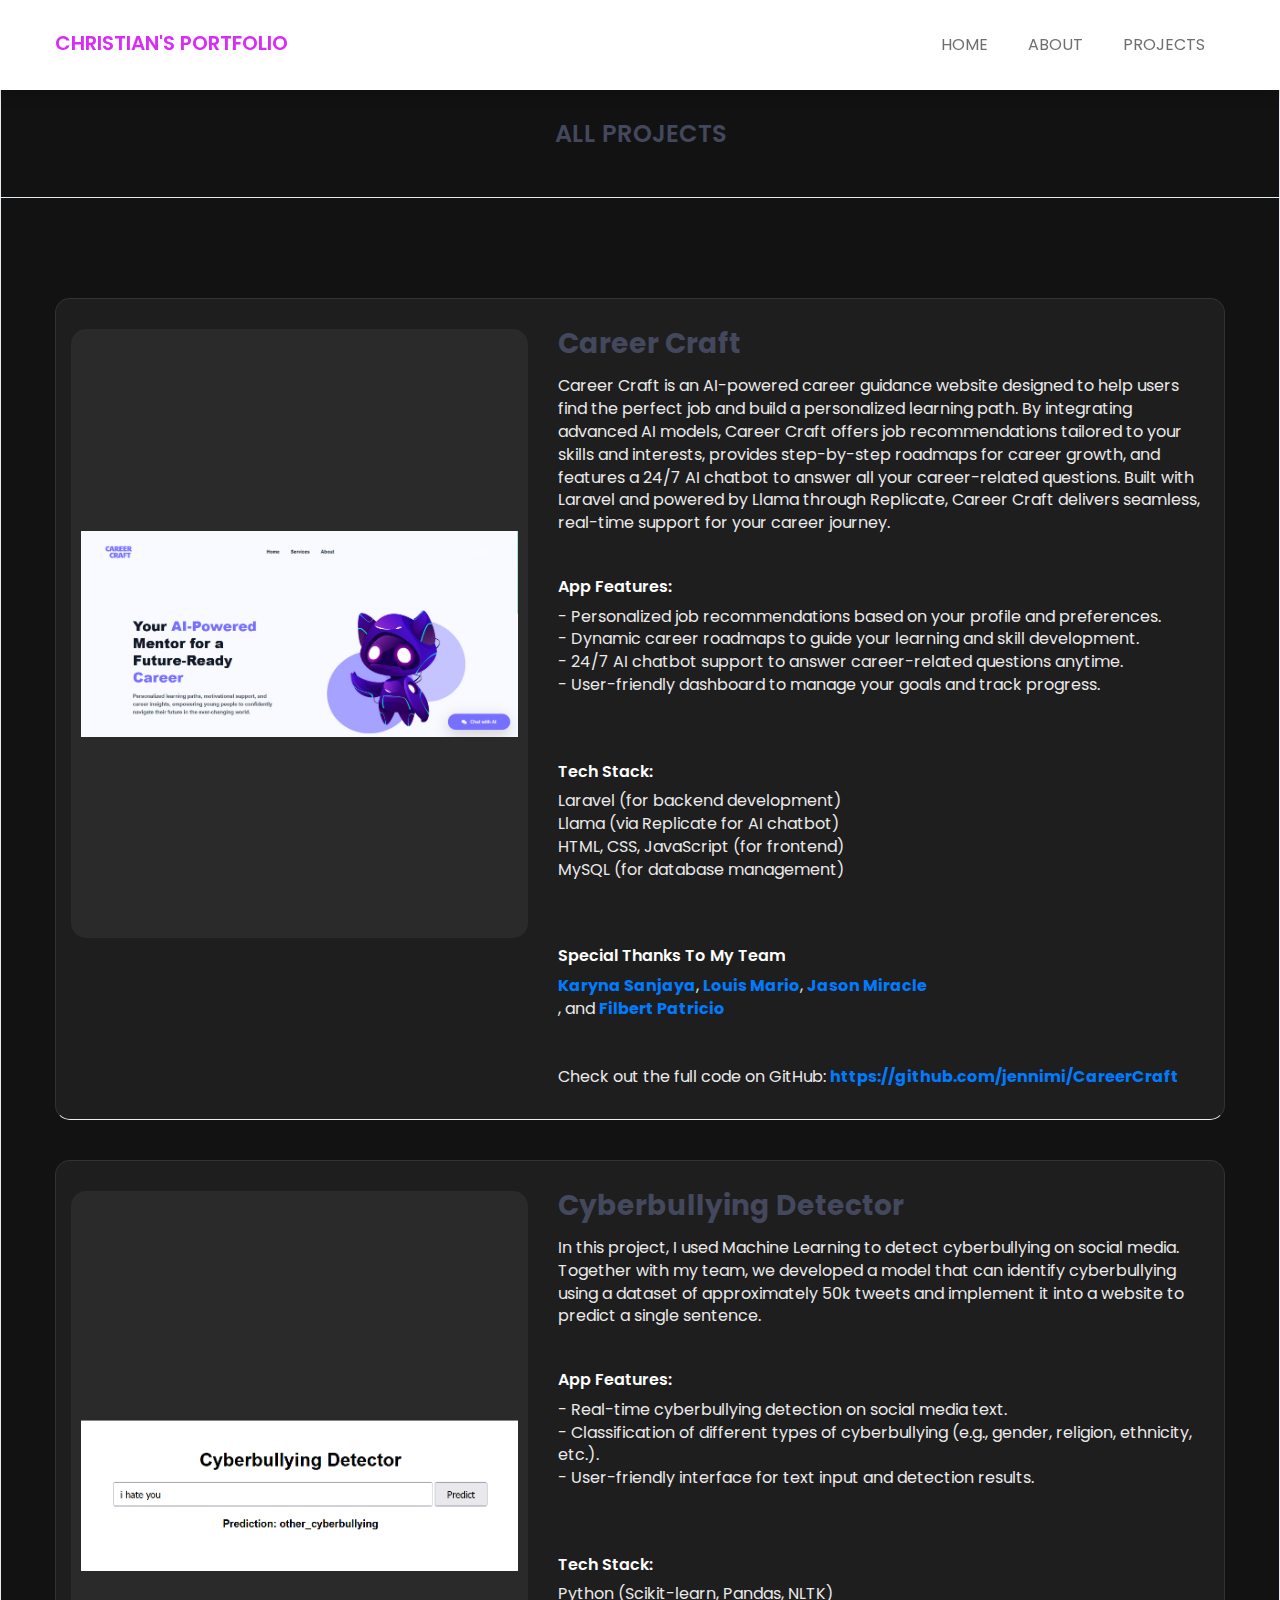
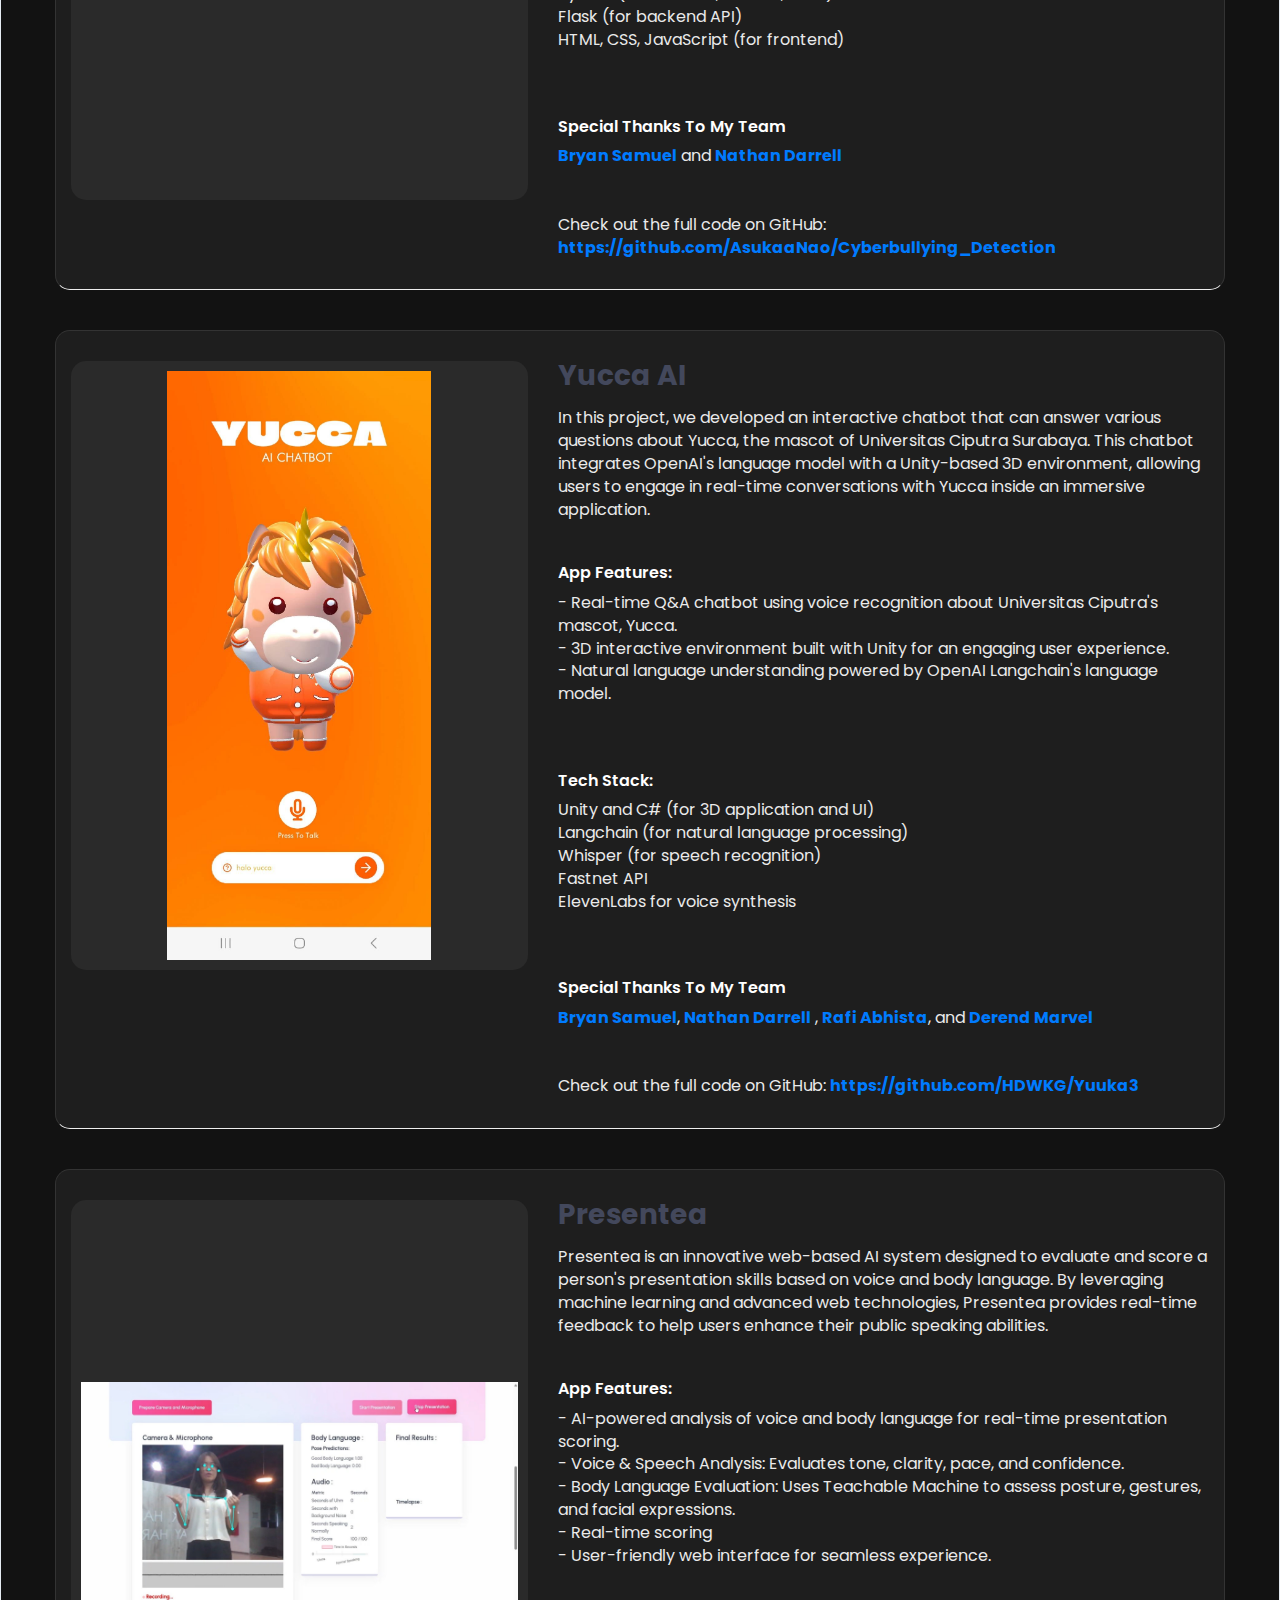
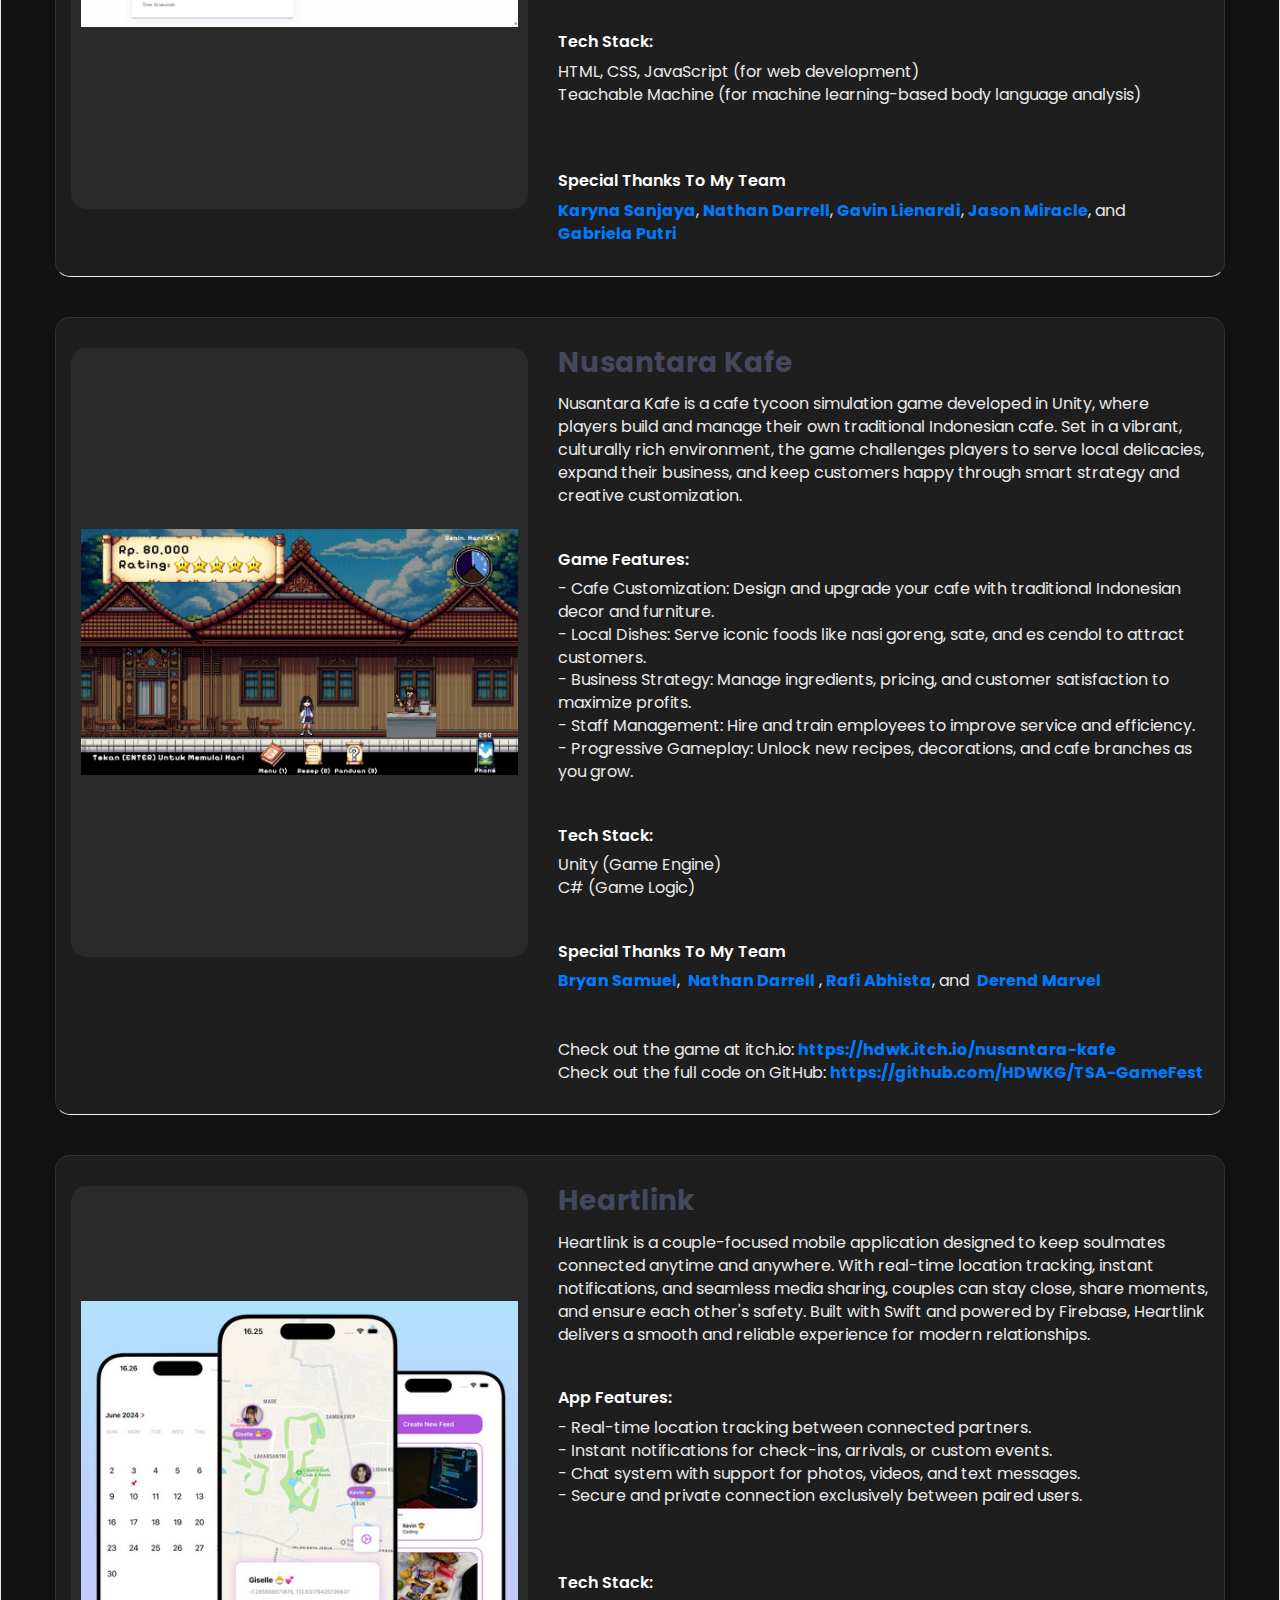
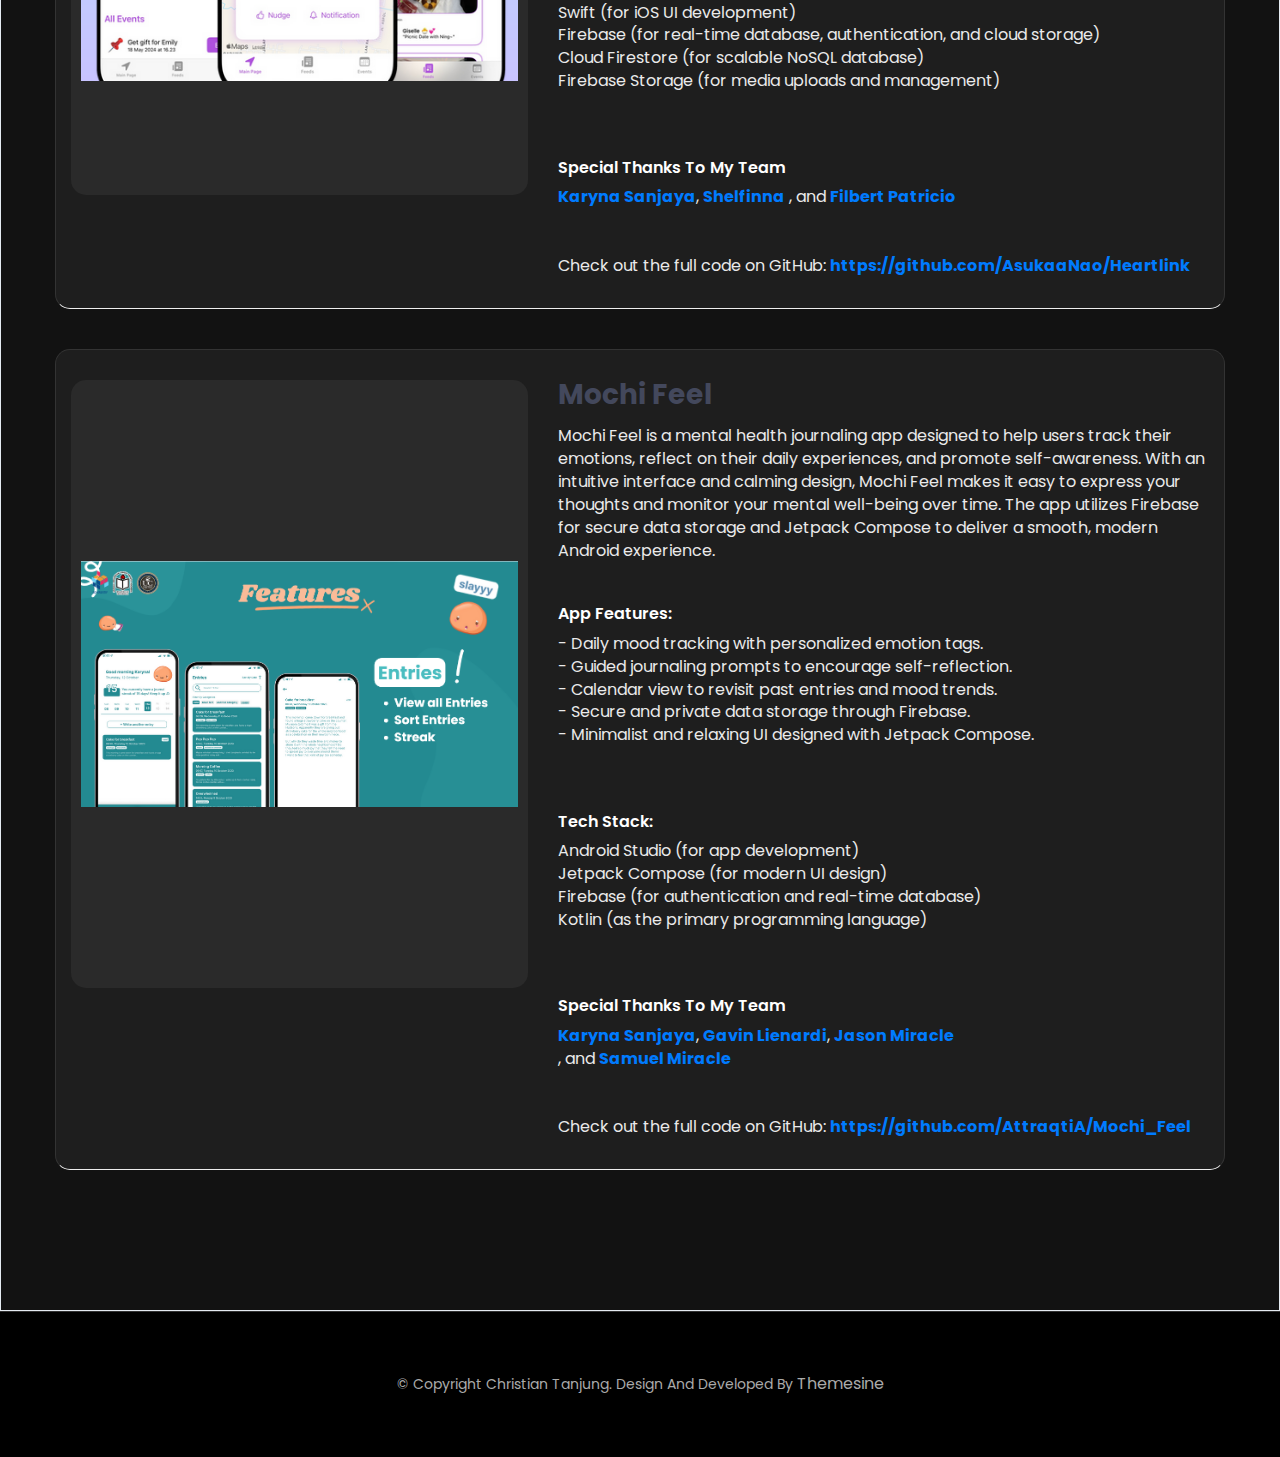
<file: projects.html>
<!doctype html>
<html class="no-js" lang="en">

<head>
	<!-- meta data -->
	<meta charset="utf-8">
	<meta http-equiv="X-UA-Compatible" content="IE=edge">
	<meta name="viewport" content="width=device-width, initial-scale=1">
	
	<!--font-family-->
	<link
		href="https://fonts.googleapis.com/css?family=Poppins:100,200,300,400,500,600,700,800,900&amp;subset=devanagari,latin-ext"
		rel="stylesheet">

	<!-- title of site -->
	<title>Projects - Christian's Portfolio</title>

	<!-- For favicon png -->
	<link rel="shortcut icon" type="image/icon" href="assets/logo/favicon.png" />

	<!--font-awesome.min.css-->
	<link rel="stylesheet" href="assets/css/font-awesome.min.css">

	<!--bootstrap.min.css-->
	<link rel="stylesheet" href="assets/css/bootstrap.min.css">

	<!-- bootsnav -->
	<link rel="stylesheet" href="assets/css/bootsnav.css">

	<!--style.css-->
	<link rel="stylesheet" href="assets/css/style.css">
    
    <!-- modern-style.css -->
    <link rel="stylesheet" href="assets/css/modern-style.css">

	<!--responsive.css-->
	<link rel="stylesheet" href="assets/css/responsive.css">

	<style>
		.project-image-container {
			width: 100%;
			aspect-ratio: 3 / 4; /* Changed to portrait */
			overflow: hidden;
			border-radius: 15px; /* Slightly more rounded */
			background-color: #2a2a2a;
			margin-bottom: 20px;
			padding: 1rem; /* Added padding */
			display: flex;
			align-items: center;
			justify-content: center;
		}

		@media (min-width: 992px) {
			.project-image-container {
				margin-bottom: 0;
			}
		}

		.project-image-container img {
			width: 100%;
			height: 100%;
			object-fit: contain; /* Changed from cover to contain */
			object-position: center;
			border-radius: 5px; /* Inner image radius */
		}
	</style>
</head>

<body>
	<!-- top-area Start -->
	<header class="top-area">
		<div class="header-area">
			<!-- Start Navigation -->
			<nav class="navbar navbar-default bootsnav navbar-fixed-top dark no-background">
				<div class="container">
					<!-- Start Header Navigation -->
					<div class="navbar-header">
						<button type="button" class="navbar-toggle" data-toggle="collapse" data-target="#navbar-menu">
							<i class="fa fa-bars"></i>
						</button>
						<a class="navbar-brand" href="/my-portfolio/">Christian's Portfolio</a>
					</div><!--/.navbar-header-->
					<!-- End Header Navigation -->

					<!-- Collect the nav links, forms, and other content for toggling -->
					<div class="collapse navbar-collapse menu-ui-design" id="navbar-menu">
						<ul class="nav navbar-nav navbar-right" data-in="fadeInDown" data-out="fadeOutUp">
							<li><a href="/my-portfolio/">Home</a></li>
							<li><a href="/my-portfolio/about.html">About</a></li>
							<li><a href="/my-portfolio/projects.html">Projects</a></li>
							<!-- <li><a href="achievements.html">Achievements</a></li> -->
							<!-- <li><a href="#contact">Contact</a></li> -->
						</ul><!--/.nav -->
					</div><!-- /.navbar-collapse -->
				</div><!--/.container-->
			</nav><!--/nav-->
			<!-- End Navigation -->
		</div><!--/.header-area-->
		<div class="clearfix"></div>
	</header><!-- /.top-area-->
	<!-- top-area End -->

	<!-- portfolio start -->
	<section id="portfolio" class="portfolio" style="padding-top: 120px;">
		<div class="portfolio-details">
			<div class="section-heading text-center">
				<h2>All Projects</h2>
			</div>
			<div class="container">
				<div class="portfolio-content">

					<!-- Project: Career Craft -->
					<div id="project-career-craft" class="row align-items-center mb-5 portfolio-card">
						<div class="col-md-5">
							<div class="project-image-container">
								<img src="assets/images/portfolio/p4.png" alt="Career Craft" class="img-fluid">
							</div>
						</div>
						<div class="col-md-7 mt-4 mt-md-0">
							<h3>Career Craft</h3>
							Career Craft is an AI-powered career guidance website designed to help users find the
							perfect job and build a personalized learning path. By integrating advanced AI models,
							Career Craft offers job recommendations tailored to your skills and interests, provides
							step-by-step roadmaps for career growth, and features a 24/7 AI chatbot to answer all your
							career-related questions. Built with Laravel and powered by Llama through Replicate, Career
							Craft delivers seamless, real-time support for your career journey.
							<br></br>
							<h5>App Features:</h5>
							<ul>
								<li>- Personalized job recommendations based on your profile and preferences.</li>
								<li>- Dynamic career roadmaps to guide your learning and skill development.</li>
								<li>- 24/7 AI chatbot support to answer career-related questions anytime.</li>
								<li>- User-friendly dashboard to manage your goals and track progress.</li>
							</ul>
							<br></br>
							<h5>Tech Stack:</h5>
							<ul>
								<li>Laravel (for backend development)</li>
								<li>Llama (via Replicate for AI chatbot)</li>
								<li>HTML, CSS, JavaScript (for frontend)</li>
								<li>MySQL (for database management)</li>
							</ul>
							<br></br>
							<h5>Special Thanks to My Team</h5>
							<ul class="team-members">
								<li><a href="https://github.com/jennimi" target="_blank">Karyna Sanjaya</a>, <a
										href="https://github.com/AkuSiapaHayO" target="_blank">Louis Mario</a>, <a
										href="https://github.com/jasonmiracleg" target="_blank">Jason Miracle</a></li>,
								and <a href="#" target="_blank">Filbert Patricio</a></li>
							</ul>
							<br></br>
							<ul class="team-members">
								<li>Check out the full code on GitHub: <a
										href="https://github.com/jennimi/CareerCraft">https://github.com/jennimi/CareerCraft</a>
								</li>
							</ul>
						</div>
					</div>

					<!-- Project: Cyberbullying Detector -->
					<div id="project-cyberbullying" class="row align-items-center mb-5 portfolio-card">
						<div class="col-md-5">
							<div class="project-image-container">
								<img src="assets/images/portfolio/p7.png" alt="UI/UX Design" class="img-fluid">
							</div>
						</div>
						<div class="col-md-7 mt-4 mt-md-0">
							<h3>Cyberbullying Detector</h3>
							In this project, I used Machine Learning to detect cyberbullying on social media. Together
							with my team, we developed a model that can identify cyberbullying using a dataset of
							approximately 50k tweets and implement it into a website to predict a single sentence.
							<br></br>
							<h5>App Features:</h5>
							<ul>
								<li>- Real-time cyberbullying detection on social media text.</li>
								<li>- Classification of different types of cyberbullying (e.g., gender, religion,
									ethnicity, etc.).</li>
								<li>- User-friendly interface for text input and detection results.</li>
							</ul>
							<br></br>
							<h5>Tech Stack:</h5>
							<ul>
								<li>Python (Scikit-learn, Pandas, NLTK)</li>
								<li>Flask (for backend API)</li>
								<li>HTML, CSS, JavaScript (for frontend)</li>
							</ul>
							<br></br>
							<h5>Special Thanks to My Team</h5>
							<ul class="team-members">
								<li><a href="https://github.com/bryansamuelian" target="_blank">Bryan Samuel</a> and <a
										href="https://github.com/HDWKG" target="_blank">Nathan Darrell</a></li>
								<br></br>
								<ul class="team-members">
									<li>Check out the full code on GitHub: <a
											href="https://github.com/AsukaaNao/Cyberbullying_Detection">https://github.com/AsukaaNao/Cyberbullying_Detection</a>
									</li>
								</ul>
						</div>
					</div>

					<!-- Project: Yucca AI -->
					<div id="project-yucca-ai" class="row align-items-center mb-5 portfolio-card">
						<div class="col-md-5">
							<div class="project-image-container">
								<img src="assets/images/portfolio/p2.jpeg" alt="Web Design" class="img-fluid">
							</div>
						</div>
						<div class="col-md-7 mt-4 mt-md-0">
							<h3>Yucca AI</h3>
							In this project, we developed an interactive chatbot that can answer various questions about
							Yucca, the mascot of Universitas Ciputra Surabaya. This chatbot integrates OpenAI's language
							model with a Unity-based 3D environment, allowing users to engage in real-time conversations
							with Yucca inside an immersive application.
							<br></br>
							<h5>App Features:</h5>
							<ul>
								<li>- Real-time Q&A chatbot using voice recognition about Universitas Ciputra's mascot,
									Yucca.</li>
								<li>- 3D interactive environment built with Unity for an engaging user experience.</li>
								<li>- Natural language understanding powered by OpenAI Langchain's language model.</li>
							</ul>
							<br></br>
							<h5>Tech Stack:</h5>
							<ul>
								<li>Unity and C# (for 3D application and UI)</li>
								<li>Langchain (for natural language processing)</li>
								<li>Whisper (for speech recognition)</li>
								<li>Fastnet API</li>
								<li>ElevenLabs for voice synthesis</li>
							</ul>
							<br></br>
							<h5>Special Thanks to My Team</h5>
							<ul class="team-members">
								<li><a href="https://github.com/bryansamuelian" target="_blank">Bryan Samuel</a>, <a
										href="https://github.com/HDWKG" target="_blank">Nathan Darrell</a>
									, <a href="https://github.com/oxqlion" target="_blank">Rafi Abhista</a>, and <a
										href="https://github.com/derendmarvel" target="_blank">Derend Marvel</a></li>
							</ul>
							<br></br>
							<ul class="team-members">
								<li>Check out the full code on GitHub: <a
										href="https://github.com/HDWKG/Yuuka3">https://github.com/HDWKG/Yuuka3</a></li>
							</ul>
						</div>
					</div>

					<!-- Project: Presentea -->
					<div id="project-presentea" class="row align-items-center mb-5 portfolio-card">
						<div class="col-md-5">
							<div class="project-image-container">
								<img src="assets/images/portfolio/p6.jpg" alt="Presentea - AI Presentation Scoring"
									class="img-fluid">
							</div>
						</div>
						<div class="col-md-7 mt-4 mt-md-0">
							<h3>Presentea</h3>
							Presentea is an innovative web-based AI system designed to evaluate and score a person's
							presentation skills
							based on voice and body language. By leveraging machine learning and advanced web
							technologies, Presentea provides
							real-time feedback to help users enhance their public speaking abilities.
							<br></br>
							<h5>App Features:</h5>
							<ul>
								<li>- AI-powered analysis of voice and body language for real-time presentation scoring.
								</li>
								<li>- Voice & Speech Analysis: Evaluates tone, clarity, pace, and confidence.</li>
								<li>- Body Language Evaluation: Uses Teachable Machine to assess posture, gestures, and
									facial expressions.</li>
								<li>- Real-time scoring</li>
								<li>- User-friendly web interface for seamless experience.</li>
							</ul>
							<br></br>
							<h5>Tech Stack:</h5>
							<ul>
								<li>HTML, CSS, JavaScript (for web development)</li>
								<li>Teachable Machine (for machine learning-based body language analysis)</li>
							</ul>
							<br></br>
							<h5>Special Thanks to My Team</h5>
							<ul class="team-members">
								<li>
									<a href="https://github.com/jennimi" target="_blank">Karyna Sanjaya</a>,
									<a href="https://github.com/HDWKG" target="_blank">Nathan Darrell</a>,
									<a href="https://github.com/DaC00KIE" target="_blank">Gavin Lienardi</a>,
									<a href="https://github.com/jasonmiracleg" target="_blank">Jason Miracle</a>, and
									<a href="#" target="_blank">Gabriela Putri</a>
								</li>
							</ul>
						</div>
					</div>

					<!-- Project: Nusantara Kafe -->
					<div id="project-nusantara-kafe" class="row align-items-center mb-5 portfolio-card">
						<div class="col-md-5">
							<div class="project-image-container">
								<img src="assets/images/portfolio/p6.png" alt="Nusantara Kafe Game"
									class="img-fluid">
							</div>
						</div>
						<div class="col-md-7 mt-4 mt-md-0">
							<h3>Nusantara Kafe</h3>
								Nusantara Kafe is a cafe tycoon simulation game developed in Unity, where players build
								and manage
								their own traditional Indonesian cafe. Set in a vibrant, culturally rich environment,
								the game challenges
								players to serve local delicacies, expand their business, and keep customers happy
								through smart strategy
								and creative customization.
							<br><br>
							<h5>Game Features:</h5>
							<ul>
								<li>- Cafe Customization: Design and upgrade your cafe with traditional Indonesian decor
									and furniture.</li>
								<li>- Local Dishes: Serve iconic foods like nasi goreng, sate, and es cendol to attract
									customers.</li>
								<li>- Business Strategy: Manage ingredients, pricing, and customer satisfaction to
									maximize profits.</li>
								<li>- Staff Management: Hire and train employees to improve service and efficiency.</li>
								<li>- Progressive Gameplay: Unlock new recipes, decorations, and cafe branches as you
									grow.</li>
							</ul>
							<br>
							<h5>Tech Stack:</h5>
							<ul>
								<li>Unity (Game Engine)</li>
								<li>C# (Game Logic)</li>
							</ul>
							<br>
							<h5>Special Thanks to My Team</h5>
							<ul class="team-members">
								<li>
									<a href="https://github.com/bryansamuelian" target="_blank">Bryan Samuel</a>, 
									<a href="https://github.com/HDWKG" target="_blank">Nathan Darrell</a>
									, <a href="https://github.com/oxqlion" target="_blank">Rafi Abhista</a>, and 
									<a href="https://github.com/derendmarvel" target="_blank">Derend Marvel</a>
								</li>
							</ul>
							<br></br>
							<ul class="team-members">
								<li>Check out the game at itch.io: <a
									href="https://hdwk.itch.io/nusantara-kafe">https://hdwk.itch.io/nusantara-kafe</a></li>
								<li>Check out the full code on GitHub: <a
										href="https://github.com/HDWKG/TSA-GameFest">https://github.com/HDWKG/TSA-GameFest</a></li>
							</ul>
						</div>
					</div>

					<!-- Project: Heartlink -->
					<div id="project-heartlink" class="row align-items-center mb-5 portfolio-card">
						<div class="col-md-5">
							<div class="project-image-container">
								<img src="assets/images/portfolio/p3.png" alt="Heartlink App" class="img-fluid">
							</div>
						</div>
						<div class="col-md-7 mt-4 mt-md-0">
							<h3>Heartlink</h3>
							Heartlink is a couple-focused mobile application designed to keep soulmates connected
							anytime and anywhere. With real-time location tracking, instant notifications, and seamless
							media sharing, couples can stay close, share moments, and ensure each other's safety. Built
							with Swift and powered by Firebase, Heartlink delivers a smooth and reliable experience for
							modern relationships.
							<br></br>
							<h5>App Features:</h5>
							<ul>
								<li>- Real-time location tracking between connected partners.</li>
								<li>- Instant notifications for check-ins, arrivals, or custom events.</li>
								<li>- Chat system with support for photos, videos, and text messages.</li>
								<li>- Secure and private connection exclusively between paired users.</li>
							</ul>
							<br></br>
							<h5>Tech Stack:</h5>
							<ul>
								<li>Swift (for iOS UI development)</li>
								<li>Firebase (for real-time database, authentication, and cloud storage)</li>
								<li>Cloud Firestore (for scalable NoSQL database)</li>
								<li>Firebase Storage (for media uploads and management)</li>
							</ul>
							<br></br>
							<h5>Special Thanks to My Team</h5>
							<ul class="team-members">
								<li><a href="https://github.com/jennimi" target="_blank">Karyna Sanjaya</a>, <a
										href="https://github.com/HDWKG" target="_blank">Shelfinna</a>
									, and <a href="" target="_blank">Filbert Patricio</a></li>
							</ul>
							<br></br>
							<ul class="team-members">
								<li>Check out the full code on GitHub: <a
										href="https://github.com/AsukaaNao/Heartlink">https://github.com/AsukaaNao/Heartlink</a>
								</li>
							</ul>
						</div>
					</div>

					<!-- Project: Mochi Feel -->
					<div id="project-mochi-feel" class="row align-items-center mb-5 portfolio-card">
						<div class="col-md-5">
							<div class="project-image-container">
								<img src="assets/images/portfolio/p5.png" alt="Mochi Feel" class="img-fluid">
							</div>
						</div>
						<div class="col-md-7 mt-4 mt-md-0">
							<h3>Mochi Feel</h3>
							Mochi Feel is a mental health journaling app designed to help users track their emotions,
							reflect on their daily experiences, and promote self-awareness. With an intuitive interface
							and calming design, Mochi Feel makes it easy to express your thoughts and monitor your
							mental well-being over time. The app utilizes Firebase for secure data storage and Jetpack
							Compose to deliver a smooth, modern Android experience.
							<br></br>
							<h5>App Features:</h5>
							<ul>
								<li>- Daily mood tracking with personalized emotion tags.</li>
								<li>- Guided journaling prompts to encourage self-reflection.</li>
								<li>- Calendar view to revisit past entries and mood trends.</li>
								<li>- Secure and private data storage through Firebase.</li>
								<li>- Minimalist and relaxing UI designed with Jetpack Compose.</li>
							</ul>
							<br></br>
							<h5>Tech Stack:</h5>
							<ul>
								<li>Android Studio (for app development)</li>
								<li>Jetpack Compose (for modern UI design)</li>
								<li>Firebase (for authentication and real-time database)</li>
								<li>Kotlin (as the primary programming language)</li>
							</ul>
							<br></br>
							<h5>Special Thanks to My Team</h5>
							<ul class="team-members">
								<li><a href="https://github.com/jennimi" target="_blank">Karyna Sanjaya</a>, <a
										href="https://github.com/DaC00KIE" target="_blank">Gavin Lienardi</a>, <a
										href="https://github.com/jasonmiracleg" target="_blank">Jason Miracle</a></li>,
								and <a href="https://github.com/AttraqtiA" target="_blank">Samuel Miracle</a></li>
							</ul>
							<br></br>
							<ul class="team-members">
								<li>Check out the full code on GitHub: <a
										href="https://github.com/AttraqtiA/Mochi_Feel">https://github.com/AttraqtiA/Mochi_Feel</a>
								</li>
							</ul>
						</div>
					</div>

				</div><!-- /.portfolio-content -->
			</div><!-- /.container -->
		</div><!-- /.portfolio-details -->
	</section>
	<!-- portfolio end -->

	<!--footer-copyright start-->
	<footer id="footer-copyright" class="footer-copyright">
		<div class="container">
			<div class="hm-footer-copyright text-center">
				<p>
					&copy; copyright Christian Tanjung. design and developed by <a
						href="https://www.themesine.com/">themesine</a>
				</p><!--/p-->
			</div><!--/.text-center-->
		</div><!--/.container-->

		<div id="scroll-Top">
			<div class="return-to-top">
				<i class="fa fa-angle-up " id="scroll-top"></i>
			</div>

		</div><!--/.scroll-Top-->

	</footer><!--/.footer-copyright-->
	<!--footer-copyright end-->

	<!-- Include all js compiled plugins (below), or include individual files as needed -->
	<script src="https://ajax.googleapis.com/ajax/libs/jquery/3.5.1/jquery.min.js"></script>
	<script src="assets/js/bootstrap.min.js"></script>
	<script src="assets/js/bootsnav.js"></script>
	<script src="assets/js/custom.js"></script>

</body>

</html>
</file>
<file: assets/css/style.css>
/*==================================
* Author        : "ThemeSine"
* Template Name :  Browny  HTML Template
* Version       : 1.0
==================================== */

/*==================================
font-family: 'Poppins', sans-serif;
==================================== */


/*=========== TABLE OF CONTENTS ===========
1.  General css (Reset code)
2.  Header
3.  Welcome-hero
4.  About me 
5.  Education
6.  Skill
7.  Experience
8.  Profiles
9.  Portfolio
10. Clients
11. Contact

/*-------------------------------------
		1.General css (Reset code)
--------------------------------------*/
*{
    padding: 0;
    margin: 0;
}

*{
	-webkit-box-sizing:border-box;
	-moz-box-sizing:border-box;
	-o-box-sizing:border-box;
	-ms-box-sizing:border-box;
	box-sizing:border-box;
}
body{
	font-family: 'Poppins', sans-serif;
	font-size:16px;
	color: #676a81;
	background: #fff;
    max-width:1920px;
    margin:0 auto;
	overflow-x:hidden;
}

.portfolio .row {
    padding: 30px 0;
    border-bottom: 1px solid #eee;
}

.portfolio img {
    width: 100%;
    height: auto;
    object-fit: cover;
}

.portfolio h3 {
    font-size: 1.8rem;
    margin-bottom: 15px;
    font-weight: bold;
}

.portfolio p {
    font-size: 1rem;
    color: #555;
}

.team-members a {
    color: #007bff; /* Nice blue color */
    text-decoration: none; /* Remove underline */
    font-weight: bold;
}

.team-members a:hover {
    color: #0056b3; /* Darker blue on hover */
    text-decoration: underline;
}

a,a:hover,a:active,a:focus {
	display:inline-block;
	text-decoration:none;
	color: #6a708e;
	font-size:16px;
	padding:0;
}
h1,h2,h3,h4,h5,h6 { 
	margin: 0;
	color:#43485c;
    font-size: 16px;
	font-family: 'Poppins', sans-serif;
	text-transform: capitalize;
}
p {
	margin: 0;
	line-height:1.8;
	color:#43485c;
	font-size:14px;
	font-family: 'Poppins', sans-serif;
}
img{border:none;max-width:100%; height:auto;}
ul{
	padding: 0;
    margin: 0 auto;
    list-style: none;
}
ul li {
	list-style: none;
	
}
select,input,textarea,button{box-shadow:none;outline:0!important;}
button {background: transparent;border: 0;}

html,body{
    height: 100%;
	position: relative;
}
[placeholder]:focus::-webkit-input-placeholder {
  -webkit-transition: opacity 0.3s 0.3s ease; 
  -moz-transition: opacity 0.3s 0.3s ease; 
  -ms-transition: opacity 0.3s 0.3s ease; 
  -o-transition: opacity 0.3s 0.3s ease; 
  transition: opacity 0.3s 0.3s ease; 
  opacity: 0;
}

.fix{position: relative;clear: both;}
/*=============Style css=========*/

/*-------------------------------------
        2. Header
--------------------------------------*/
.top-area {
    position: relative;
    z-index: 9999;
}
@media (min-width: 1024px){}
nav.navbar.bootsnav.no-background {
    background-color: #fff;
    border: none;
}

nav.navbar.bootsnav {
    background-color: #fff;
    border-bottom: transparent;
    box-shadow: 0 3px 15px rgba(0,0,0,.2);
}

/*.navbar-brand*/
.navbar-header a.navbar-brand,.navbar-header a.navbar-brand:hover,.navbar-header a.navbar-brand:focus {
    display: inline-block;
    color: #d92cf9;
    font-size: 20px;
    font-weight: 600;
    padding: 33px 0px 57px;
    text-transform: uppercase;
}
/*.navbar-brand*/

/*.nav li*/
nav.navbar.bootsnav ul.nav > li > a {
    font-size: 16px;
    font-weight: 400;
    text-transform:uppercase;
    -webkit-transition: 0.3s linear; 
    -moz-transition: 0.3s linear; 
    -ms-transition: 0.3s linear; 
    -o-transition: 0.3s linear; 
    transition: 0.3s linear;
}
nav.navbar.bootsnav ul.nav > li > a {padding: 35px 20px;}
nav.navbar.bootsnav ul.nav > li > a:hover,nav.navbar.bootsnav ul.nav > li > a:focus,nav.navbar.bootsnav ul.nav > li.active>a{color: #d92cf9;}

nav.navbar.bootsnav ul.nav > li.dropdown > a.dropdown-toggle:after {
    content: "";
}
nav.navbar.bootsnav ul.nav > li.dropdown span {
    font-size: 8px;
    margin-left: 15px;
}
.sticky-wrapper.is-sticky nav.navbar.bootsnav ul.nav > li > a {color:#6a708e;}
.sticky-wrapper.is-sticky nav.navbar.bootsnav ul.nav > li > a:hover,.sticky-wrapper.is-sticky nav.navbar.bootsnav ul.nav > li > a:focus,.sticky-wrapper.is-sticky nav.navbar.bootsnav ul.nav > li.active>a{color: #d92cf9;}
/*.nav li*/



/*.menu-ui-design*/
.menu-ui-design{overflow-y:scroll;height: 350px;}
.menu-ui-design::-webkit-scrollbar {
    width:5px;
}
.menu-ui-design::-webkit-scrollbar-track {
    -webkit-box-shadow: inset 0 0 8px #000;
}
.menu-ui-design::-webkit-scrollbar-thumb {
  background-color: #d92cf9;
}
/*.menu-ui-design*/



/*.navbar-toggle */
nav.navbar.bootsnav .navbar-toggle {
    position: relative;
    background-color: transparent;
    border: 1px solid #d92cf9;
    padding: 10px;
    top: 0;
}
nav.navbar.bootsnav .navbar-toggle i{color: #d92cf9;}
/*.navbar-toggle */



/*-------------------------------------
        3.  Welcome-hero
--------------------------------------*/
.welcome-hero{
    display: flex;
    align-items: center;
    justify-content: center;
    position:relative;
    background:url(../images/about/welcome-banner.jpg)no-repeat;
    background-size:cover;
    background-position: center;
    height:890px;
}
.welcome-hero:before{
    position:absolute;
    content: " ";
    top:0;
    left:0;
    background:rgba(31,44,108,.65);
    width:100%;
    height:100%;
}

/*.header-text-area*/
.header-text h2 {
    color: #fff;
    font-size: 54px;
    font-weight: 700;
    text-transform: uppercase;
    line-height: 1.5;
}
.header-text h2 span {color: #d92cf9;}
.header-text p {
    color: #fff;
    font-size: 20px;
    font-weight: 300;
    text-transform: uppercase;
    margin: 30px 0 60px;
    letter-spacing: 1px;
}
.header-text a {
    width: 200px;
    height: 60px;
    line-height: 60px;
    border-radius: 3px;
    text-transform: capitalize;
    color: #fff;
    background: #b636ff;
    border:1px solid #b636ff;
    box-shadow: 0 5px 20px rgba(0,0,0,.2);
    -webkit-transition: 0.3s linear; 
    -moz-transition: 0.3s linear; 
    -ms-transition: 0.3s linear; 
    -o-transition: 0.3s linear; 
    transition: 0.3s linear;
}
.header-text a:hover{ box-shadow: 0 5px 20px rgba(0,0,0,.4);background:#9f00ff;border: 1px solid #9f00ff;}
/*.header-text-area*/

/*-------------------------------------
        4.  About
--------------------------------------*/
.about {padding: 50px 0 100px;}
.about-content {padding-top: 100px;}
/*.single-about-txt*/
.single-about-txt h3 {
    font-size:18px;
    color: #3c4258;
    text-transform: initial;
    line-height: 1.8;
}
.single-about-txt p {
    font-size: 16px;
    color: #999fb3;
    padding: 35px 0 43px;
    border-bottom: 1px solid #999fb3;
}
.single-about-add-info {
    margin: 35px 0;
}
.single-about-add-info h3 {
    color: #636a82;
    font-size: 16px;
    text-transform: capitalize;
}
.single-about-add-info p {font-weight:  300;border:  0;padding: 0;margin-top: 3px;}
/*.single-about-txt*/

/*.single-about-img */
.single-about-img{position: relative;box-shadow: 0 5px 20px rgba(14,25,80,.30);}
.single-about-img:before {
    position:  absolute;
    content: " ";
    top: 0;
    left:  0;
    width: 109%;
    height:  100%;
    background: rgba(31,44,108,.3);
}
.single-about-img img {
    max-width: 500px;
    height: 468px;
}
.about-list-icon{
    display: flex;
    justify-content: center;
    align-items: center;
    position: absolute;
    bottom: 0;
    left: 0;
    width: 109%;
    height: 90px;
    background: #1f2c6c;
}
/*.ab-list-icon */
.about-list-icon ul {
    display: flex;
}
.about-list-icon  ul li a {
    padding-right: 22px;
    cursor:pointer;
    color: #fff;
}
.about-list-icon ul li a {
    cursor: pointer;
    color: #fff;
    display: inline-block;
    border: 2px solid;
    margin-left: 20px;
    border-radius: 8px;
    width: 30px;
    height: 30px;
    line-height: 28px;
    text-align: center;
}
.about-list-icon ul li a i {
    margin-left: 6px;
}
/*.ab-list-icon */

/*.single-about-img */

/*-------------------------------------
        5.  Education
--------------------------------------*/

.education {
    background:  #f9fbfd;
    padding-top:  50px;
}
.education-horizontal-timeline {
    padding: 80px 0;
}

/*.education-horizontal-timeline*/
.education-horizontal-timeline .col-sm-4 {padding:0 2px;}

.single-horizontal-timeline .experience-time h3{text-transform: capitalize;}
.single-horizontal-timeline .experience-time h3 span{text-transform:lowercase;}
.single-horizontal-timeline .timeline-content h5 {margin: 15px 0;}
.single-horizontal-timeline p {color: #999fb3;max-width: 335px;}

/*.timeline-horizontal-border*/
.timeline-horizontal-border {
    display:  flex;
    align-items: center;
    padding: 26px 0 30px;
}
.timeline-horizontal-border i {
    font-size:  10px;
    color: #d92cf9;
    margin-right:  5px;
}
span.single-timeline-horizontal {
    display:  inline-block;
    background: #b2c1ce;
    height:  1px;
    width: 380px;
}
span.single-timeline-horizontal.spacial-horizontal-line {width: 88px;}
/*.timeline-horizontal-border*/

/*.education-horizontal-timeline*/

/*-------------------------------------
        6.  Skills
--------------------------------------*/
.skills {
    
}
.skill-content{padding: 50px 0 80px;}
.single-skill-content{padding-top: 100px;}
.section-heading h2 {
    font-size: 24px;
    font-weight: 600;
    text-transform: uppercase;
    padding-bottom: 50px;
    border-bottom: 1px solid #e5ebf2;
}
.single-progress-txt {
    display: flex;
}
.single-progress-txt h3 {
    width: 10%;
    color: #a606c3;
    position: relative;
    top: 6px;
    left: 20px;
}
.barWrapper {
    font-weight: 400;
    font-size: 16px;
    text-transform: uppercase;
}
.progress {
    border-radius:3px;
    overflow: visible;
    background: #e6ecf3;
    height:8px;
    margin-top: 15px;
    width: 85%;
    margin-bottom: 37px;
}
.progress-bar {
   background: #b636ff;
    border-radius: 3px;
   -webkit-transition: width 1.5s ease-in-out;
   -ms-transition: width 1.5s ease-in-out;
   -moz-transition: width 1.5s ease-in-out;
   -o-transition: width 1.5s ease-in-out;
   transition: width 1.5s ease-in-out;
}
.tooltip{
   position:relative;
   float:right;
}
.tooltip > .tooltip-inner {
   background-color: transparent;
   padding: 1px 5px;
   color: #b636ff;
   font-weight: 500;
   font-size: 12px;
   border-radius: 0;
}
.popOver + .tooltip > .tooltip-arrow {
   border-left: 6px solid transparent;
   border-right: 6px solid transparent;
   border-top: 6px solid #fff;
   bottom: -1px;
   transform: translateX(-50%);
   margin-left: 0;
}

/*-------------------------------------
        7. Experience
-------------------------------------*/
.experience {
    padding: 50px 0 100px;
    border-top: 1px solid #e5ebf2;
}
.experience-content {padding-top: 100px;}
.single-timeline-box {margin-bottom: 75px;}

/*experience-time*/
.experience-time {
    position: relative;
}
.experience-time h2 {
    font-weight: 400;
}
.experience-time h3 {
    font-size: 16px;
    font-weight: 300;
    color: #636a82;
    margin-top: 14px;
    text-transform: uppercase;
}
/*experience-time*/

/*main-timeline*/
.main-timeline{
    position: relative;
}
.main-timeline:before{
    content: "";
    width: 2px;
    height: 84%;
    background: #b2c1ce;
    position: absolute;
    top: 1.5%;
    left: 45.8%;
    z-index: -1;
}
.main-timeline .timeline{
    position: relative;
}

.timeline-content span>i, .experience-time span>i {
    color: #d92cf9;
    position: absolute;
    font-size: 10px;
    left: -14.5%;
    z-index: 1;
}
.timeline-content h4.title {
    font-size: 16px;
    font-weight: 400;
    text-transform: uppercase;
}
.timeline-content h5 {
    color: #636a82;
    font-size: 14px;
    font-weight: 300;
    margin: 18px 0 20px;
}
.main-timeline .description {
    font-size: 14px;
    color: #999fb3;
}
.main-timeline .timeline-content.right{
    float: right;
    text-align: left;
}
.timeline-single-before:before {
    content: '';
    top: 57px;
    left: -3px;
    position: absolute;
    width: 100%;
    height:400px;
    border-left:15px solid #fff;
}

.experience-time-responsive{display: none;}
/*-------------------------------------
        8. Profiles
--------------------------------------*/
.profiles {
    padding:  50px 0 100px;
    border:  1px solid #e5ebf2;
}

.profiles-content {padding-top: 100px;}
.profiles-content .col-sm-3{padding:0;}
.profile-txt {
    display: flex;
    align-items: center;
    flex-direction: column;
}
.single-profile {
    position: relative;
    height: 150px;
    display: flex;
    justify-content: center;
    align-items: center;
    border-right: 1px solid #b2c1ce;
    overflow:hidden;
    -webkit-transition:background 0.5s linear; 
    -moz-transition:background 0.5s linear; 
    -ms-transition:background 0.5s linear; 
    -o-transition:background 0.5s linear; 
    transition:background 0.5s linear;
}
.profile-icon-name {
    text-transform: capitalize;
    color: #636a82;
    font-size: 16px;
}
.single-profile.profile-no-border{border-right:transparent;}
.profile-border {
    border-bottom: 1px solid #b2c1ce;
}
.single-profile-overlay{
    display:flex;
    align-items:center;
    text-transform: capitalize;
    justify-content:center;
    position: absolute;
    top: 0;
    left: 0;
    content: " ";
    width:100%;
    height: 100%;
    background: #d92cf9;
    background: -moz-linear-gradient(left, #d92cf9 0%, #b636ff 100%);
    background: -webkit-linear-gradient(left, #d92cf9 0%,#b636ff 100%);
    background: linear-gradient(to right, #d92cf9 0%,#b636ff 100%);
    filter: progid:DXImageTransform.Microsoft.gradient( startColorstr='#d92cf9', endColorstr='#b636ff',GradientType=1 );
    -webkit-transform:scale(0);
    -moz-transform:scale(0);
    -ms-transform:scale(0);
    -o-transform:scale(0);
    transform:scale(0);
    -webkit-transition: .5s;
    -moz-transition: .5s;
    -ms-transition: .5s;
    -o-transition: .5s;
    transition: .5s;
}
.single-profile:hover .single-profile-overlay{
    -webkit-transform:scale(1);
    -moz-transform:scale(1);
    -ms-transform:scale(1);
    -o-transform:scale(1);
    transform:scale(1);
    top:0;
}
.single-profile:hover .profile-icon-name,.single-profile:hover .profile-txt a>i{color: #fff;}
.single-profile:hover .profile-border {border:transparent;}
/*-------------------------------------
        9. Portfolio
--------------------------------------*/
.portfolio {
    padding:  50px 0 100px;
    border:  1px solid #e5ebf2;
}

.portfolio-content {padding-top: 100px;}

/* ---- .item ---- */
.isotope:after {
    content: '';
    display: block;
    clear: both;
}
.isotope .item {
    position:relative;
    overflow:hidden;
    margin-bottom: 30px;
}
/*.item img*/
.isotope .item img{
    width:100%;
    height:100%;
    -webkit-transition: .5s;
    -moz-transition: .5s;
    -ms-transition: .5s;
    -o-transition: .5s;
    transition: .5s;
}
.isotope .item:hover  img{
    -webkit-transform:scale(1.5);
    -moz-transform:scale(1.5);
    -ms-transform:scale(1.5);
    -o-transform:scale(1.5);
    transform:scale(1.5);
}/*.item img*/

/*.isotope-overlay*/
.isotope-overlay{
    position:absolute;
    height:100%;
    width:100%;
    background:rgba(31,44,108,.5);
    display:flex;
    align-items:center;
    text-transform: uppercase;
    justify-content:center;
    flex-direction:row;
    -webkit-transform:scale(0);
    -moz-transform:scale(0);
    -ms-transform:scale(0);
    -o-transform:scale(0);
    transform:scale(0);
    -webkit-transition: .5s;
    -moz-transition: .5s;
    -ms-transition: .5s;
    -o-transition: .5s;
    transition: .5s;
}
.isotope-overlay a {
    display: inline-block;
    color: #fff;
    font-size: 14px;
    text-align: center;
}
.isotope .item:hover .isotope-overlay{
    -webkit-transform:scale(1);
    -moz-transform:scale(1);
    -ms-transform:scale(1);
    -o-transform:scale(1);
    transform:scale(1);
    top:0;
}/*.isotope-overlay*/

/*-------------------------------------
        10. Clients
--------------------------------------*/
.clients {padding-top: 50px;}
.clients-area {
    display: flex;
    align-items: center;
    height: 250px;
}
.clients-area .item {padding: 0 25px;}

.clients .clients-area .owl-carousel .owl-item img {
    display: block;
    width: 100%;
    height: auto;
    border-radius:0;
}

/*-------------------------------------
        11. Contact
--------------------------------------*/
.contact {
    background: #f9fbfd;
    padding: 50px 0 100px;
}
.single-contact-box {padding-top: 100px;}
.contact-form  .form-group {
    margin-bottom: 20px;
    
}
.contact-form .form-control {
    padding: 25px;
    font-size: 14px;
    border: 1px solid #fff;
    border-radius: 0px;
    box-shadow: none;
    outline: 0!important;
    background: #fff;
    color: #636a82;
    resize: none;
}

/*--contct button--*/
.contact-form .single-contact-btn {
    display:flex;
    align-items:center;
    justify-content:center;
    height:50px;
    text-transform:capitalize;
    margin-top: 3px;
    background: #b636ff;
    border: 1px solid #b636ff;
    cursor:pointer;
    box-shadow: 0 5px 20px rgba(0,0,0,.2);
     -webkit-transition: .5s; 
    -moz-transition:.5s; 
    -ms-transition:.5s; 
    -o-transition:.5s;
    transition: .5s;
}
.contact-form .single-contact-btn .contact-btn ,
.contact-form .single-contact-btn .contact-btn:focus {
    margin-top:0px;
    outline: 0 !important;
    border:0;
    color: #fff;
    border-radius: 0px;
    font-size:14px;
    -webkit-transition: .5s; 
    -moz-transition:.5s; 
    -ms-transition:.5s; 
    -o-transition:.5s;
    transition: .5s;
    
}
.single-contact-btn:hover{
    background: #9f00ff;
    border: 1px solid #9f00ff;
    box-shadow: 0 5px 20px rgba(0,0,0,.2);
}

/*--contct button--*/

/* contact-adress */
.contact-add-head h3 {
    font-size:  24px;
    color:  #3c4258;
}
.contact-add-head p {
    font-size:  16px;
    text-transform: capitalize;
    color:  #636a82;
    font-weight:  300;
    margin-top:  6px;
}
/* contact-adress */

/*.contact-add-info */
.contact-add-info { margin: 42px 0 52px;}
.single-contact-add-info h3 {
    color:  #636a82;
    font-weight:  500;
}
.single-contact-add-info p {
    color:  #999fb3;
    font-size:  16px;
    margin-top:  18px;
}
.single-contact-add-info {
    margin-bottom:  26px;
}
/*.contact-add-info */

/*hm-foot-icon*/
.hm-foot-icon {
   
}
.hm-foot-icon ul li{float:left;}
.hm-foot-icon ul li>a {
    color: #636a82;
    margin-right:18px;
    -webkit-transition: .3s; 
    -moz-transition:.3s; 
    -ms-transition:.3s; 
    -o-transition:.3s;
    transition: .3s;
}
.hm-foot-icon ul li>a:hover{
    color: #b636ff;
}/*hm-foot-icon*/

.hm-footer-copyright p{
    color: #888ea5;
    text-transform: capitalize;
    padding: 38px 0;
}
.hm-footer-copyright p a {color: #888ea5;}
/*===============================
    Scroll Top
===============================*/
#scroll-Top  .return-to-top {
    position: fixed;
    right: 30px;
    bottom: 30px;
    display: none;
    width: 40px;
    line-height: 40px;
    height: 40px;
    text-align: center;
    font-size: 20px;
    cursor: pointer;
    color: #fff;
    background:#b636ff;
	border:1px solid #b636ff;
	border-radius:50%;
	-webkit-transition: .5s; 
	-moz-transition:.5s; 
	-ms-transition:.5s; 
	-o-transition:.5s;
    transition: .5s;
	z-index: 2;
}
#scroll-Top  .return-to-top:hover {
    background:#fff;
    color: #b636ff;
	border:1px solid #b636ff;
}

#scroll-Top  .return-to-top i{
    position:relative;
    bottom:0;

}

#scroll-Top  .return-to-top i{
    position: relative;
    animation-name: example;
    animation-direction: alternate;
    animation-iteration-count: infinite;
    animation-duration:1s;
}
@keyframes example {
    0%   {bottom:0px;}
    100%  {bottom:7px;}
}
/*========================Thank you=================
</file>
<file: assets/css/modern-style.css>
/* modern-style.css */

/* === 1. MODERN COLOR PALETTE & ROOT STYLES === */
:root {
    --background-dark: #121212;
    --primary-surface: #1E1E1E;
    --primary-text: #EAEAEA;
    --heading-text: #FFFFFF;
    --accent-color: #6E48AA; /* New modern purple */
    --border-color: #333333;
}

body {
    background-color: var(--background-dark);
    color: var(--primary-text);
    font-family: 'Poppins', sans-serif;
}

h2, h3, h4 {
    /* color: var(--heading-text); */
    font-weight: 600;
}

a, .header-text h2 span {
    color: var(--accent-color);
}

a:hover {
    color: #8D69C1; /* Lighter purple for hover */
    text-decoration: none;
}

/* === 2. NAVIGATION BAR === */
.navbar-default {
    background-color: transparent;
    border-color: transparent;
    transition: all .5s ease-in-out;
}

.navbar-default .navbar-brand {
    color: var(--heading-text);
    font-weight: 600;
}

.navbar-default .nav > li > a {
    color: var(--primary-text);
    font-weight: 500;
}

.navbar-default .nav > li > a:hover,
.navbar-default .nav > li > a:focus {
    color: var(--accent-color);
    background-color: transparent;
}

/* Scrolled State */
.top-nav-collapse {
    background-color: var(--primary-surface);
    box-shadow: 0 3px 10px rgba(0,0,0,0.2);
}

/* === 3. REVAMPED HERO SECTION === */
.welcome-hero {
    background: url(../images/about/welcome-banner.jpg)no-repeat;
    background-position: center;
    background-size: cover;
    min-height: 100vh;
    display: flex;
    align-items: center;
    position: relative;
}

.welcome-hero:before{
    position: absolute;
    content: " ";
    top: 0;
    left: 0;
    width: 100%;
    height: 100%;
    background: rgba(30,30,30,0.85);
}

.header-text h2 {
    font-size: 48px;
    font-weight: 700;
    margin-bottom: 25px;
}

.header-text p {
    font-size: 20px;
    color: var(--primary-text);
    margin-bottom: 40px;
}

.header-text a {
    background-color: var(--accent-color);
    color: var(--heading-text);
    padding: 12px 30px;
    border-radius: 50px;
    font-weight: 600;
    text-transform: uppercase;
    letter-spacing: 1px;
    transition: all 0.3s ease;
    border: 2px solid var(--accent-color);
    white-space: nowrap; /* Prevents text from breaking onto a new line */
    display: inline-flex; /* Use flexbox for alignment */
    align-items: center; /* Center vertically */
    justify-content: center; /* Center horizontally */
}

.header-text a:hover {
    background-color: transparent;
    color: var(--accent-color);
}

/* === 4. PORTFOLIO CARDS & IMAGES === */
.portfolio {
    background-color: var(--background-dark);
}

.portfolio-card {
    background-color: var(--primary-surface);
    border: 1px solid var(--border-color);
    border-radius: 15px;
    padding: 30px;
    margin-bottom: 40px !important;
    transition: transform 0.3s ease, box-shadow 0.3s ease;
}

.portfolio-card:hover {
    transform: translateY(-10px);
    box-shadow: 0 10px 30px rgba(110, 72, 170, 0.1); /* Adjusted glow to match new accent */
}

.portfolio-card h3 {
    margin-bottom: 15px;
    font-size: 28px;
}

.portfolio-card h5 {
    color: var(--heading-text);
    margin-top: 20px;
    margin-bottom: 10px;
    font-weight: 600;
}

/* Default project image style (portrait for projects.html) */
.project-image-container {
    width: 100%;
    aspect-ratio: 3 / 4;
    overflow: hidden;
    border-radius: 15px;
    background-color: #2a2a2a;
    margin-bottom: 20px;
    padding: 1rem;
    display: flex;
    align-items: center;
    justify-content: center;
}

.project-image-container img {
    width: 100%;
    height: 100%;
    object-fit: contain;
    object-position: center;
    border-radius: 5px;
}

/* Override for homepage project images (landscape) */
#featured-projects .project-image-container {
    aspect-ratio: 16 / 9;
}
#featured-projects .project-image-container img {
    object-fit: cover;
}


@media (min-width: 992px) {
    .project-image-container {
        margin-bottom: 0;
    }
}

/* === 5. ACHIEVEMENTS SECTION === */
.achievements-section {
    padding: 100px 0;
    background-color: var(--primary-surface);
}

.achievement-card {
    background-color: #2a2a2a;
    border: 1px solid var(--border-color);
    border-radius: 15px;
    padding: 30px;
    text-align: center;
    transition: transform 0.3s ease, box-shadow 0.3s ease;
    margin-bottom: 30px;
    height: 100%;
    display: flex;
    flex-direction: column;
    justify-content: space-between;
}

.achievement-card:hover {
    transform: translateY(-10px);
    box-shadow: 0 10px 30px rgba(110, 72, 170, 0.1); /* Adjusted glow to match new accent */
}

.achievement-icon {
    font-size: 48px;
    margin-bottom: 20px;
}

.achievement-card h3 {
    color: var(--heading-text);
    font-size: 22px;
    margin-bottom: 10px;
}

.achievement-card p {
    color: var(--primary-text);
    font-size: 16px;
    line-height: 1.6;
    flex-grow: 1;
}

.details-link {
    color: var(--accent-color);
    font-weight: 600;
    margin-top: 15px;
    display: inline-block;
}

/* === 6. VIEW ALL PROJECTS BUTTON === */
.view-all-btn {
    background-color: transparent;
    color: var(--accent-color);
    padding: 12px 30px;
    border-radius: 50px;
    font-weight: 600;
    text-transform: uppercase;
    letter-spacing: 1px;
    transition: all 0.3s ease;
    border: 2px solid var(--accent-color);
    display: inline-block;
    margin-top: 20px;
}

.view-all-btn:hover {
    background-color: var(--accent-color);
    color: var(--heading-text);
}

/* === 7. ABOUT PAGE & SKILLS SECTION === */
.skills-section {
    padding: 100px 0;
    background-color: var(--background-dark);
}

.skill-card {
    background-color: var(--primary-surface);
    border: 1px solid var(--border-color);
    border-radius: 15px;
    padding: 25px;
    margin-bottom: 30px;
    height: 100%;
}

.skill-card h4 {
    margin-bottom: 20px;
    border-bottom: 2px solid var(--accent-color);
    padding-bottom: 10px;
    display: inline-block;
}

.skill-card ul {
    list-style: none;
    padding: 0;
}

.skill-card ul li {
    padding: 8px 0;
    color: var(--primary-text);
}

.single-about-add-info {
    margin-bottom: 20px;
}

.single-about-add-info p {
    word-wrap: break-word;
}

.single-about-img {
    border-radius: 15px;
    overflow: hidden;
    height: 450px;
    background-color: #2a2a2a;
}

.single-about-img img {
    width: 100%;
    height: 100%;
    object-fit: cover;
    object-position: center;
}


/* === 8. ACHIEVEMENTS PAGE STYLES === */
.achievement-entry {
    background-color: var(--primary-surface);
    padding: 25px;
    border-radius: 10px;
    margin-bottom: 20px;
}

.achievement-entry h3 {
    margin-top: 0;
}

.achievement-meta {
    color: var(--primary-text);
    font-style: italic;
    margin-bottom: 15px;
}

.achievement-divider {
    border-color: var(--border-color);
    margin-top: 40px;
    margin-bottom: 40px;
}

/* === 9. FOOTER / CONTACT SECTION === */
.contact {
    background-color: var(--background-dark);
    padding: 100px 0;
}

.contact .section-heading h2 {
    color: var(--heading-text);
}

.single-contact-box {
    padding: 20px;
}

.contact-form .form-control {
    background: var(--primary-surface);
    color: var(--primary-text);
    border: 1px solid var(--border-color);
    border-radius: 8px;
    box-shadow: none;
    padding: 10px 15px;
}

.contact-form .form-control:focus {
    border-color: var(--accent-color);
    box-shadow: 0 0 5px rgba(110, 72, 170, 0.5);
}

.contact-form .form-control::placeholder {
    color: #888;
}

.contact-btn {
    background-color: var(--accent-color);
    color: var(--heading-text);
    padding: 12px 30px;
    border-radius: 50px;
    font-weight: 600;
    text-transform: uppercase;
    letter-spacing: 1px;
    transition: all 0.3s ease;
    border: 2px solid var(--accent-color);
    width: 100%;
}

.contact-btn:hover {
    background-color: transparent;
    color: var(--accent-color);
}

.contact-add-head h3, .contact-add-head p {
    color: var(--heading-text);
}

.single-contact-add-info h3 {
    color: var(--heading-text);
}

.single-contact-add-info p {
    color: var(--primary-text);
}

.footer-copyright {
    background-color: #000;
    padding: 20px 0;
    border-top: 1px solid var(--border-color);
}

.footer-copyright p, .footer-copyright p a {
    color: #aaa;
}
</file>
<file: assets/css/responsive.css>
@media screen and (max-width:1680px){

}/*max-width:1680px*/
@media screen and (max-width:1440px){
	.single-about-img img {max-width:100%;}
	.single-about-img:before,.about-list-icon{width: 100%;}
}/*max-width:1440px*/

@media screen and (max-width:1199px){
	nav.navbar.bootsnav ul.nav > li > a { padding: 35px 8px;}
	
	.welcome-hero {height: 768px;}

	.timeline-content span>i, .experience-time span>i {left: -15.5%;}
}/*max-width:1199px*/

@media screen and (max-width:1024px){


}/*max-width:1024px*/

@media screen and (max-width:1008px){
	nav.navbar.bootsnav ul.nav > li.dropdown span.megamenu-title  {display:block;color: #43465d;font-size: 18px;}
	nav.navbar.bootsnav ul.dropdown-menu.megamenu-content .content ul.menu-col li .megamenu-sub-title a {margin-top: 20px;font-size: 14px;}
	nav.navbar.bootsnav ul.dropdown-menu.megamenu-content .content ul.menu-col li .megamenu-sub-txt a{margin-bottom: 15px;}
}/*max-width:1008px*/

@media screen and (max-width:992px){
	nav.navbar.bootsnav .navbar-collapse.collapse.in {padding-bottom: 30px;}
	nav.navbar.bootsnav .navbar-toggle {display: inline-block; float: right;margin-right: 0;margin-top: 21px;}
	nav.navbar.bootsnav .navbar-brand {float: left!important;}
	nav.navbar.bootsnav ul.nav > li > a {padding: 15px 0px;border: transparent;}
}/*max-width:992px*/

@media screen and (max-width:991px){
	.experience-time-responsive{display: block;}
	.experience-time-main{display: none;}
	.experience-time,.timeline-content{text-align: left;margin-bottom: 20px;margin-left: 40px;}
	.timeline-content span>i{left: 0%;top: -54%;}
	.experience-time span>i {left: -6%;top: 6%;}
	.main-timeline:before {left:0.4%;}

	.single-horizontal-timeline .experience-time,.single-horizontal-timeline .timeline-content {margin: 0;}
}/*max-width:991px*/

@media screen and (max-width:768px){
    
}/*max-width:768px*/

@media screen and (max-width:767px){
	.single-about-img {max-width: 450px;}
	.experience-time span>i,.timeline-content span>i,.main-timeline:before {display: none;}
	.experience-time, .timeline-content {margin-left: 0;}

	.isotope .item {max-width: 350px;margin: 0 auto 30px;}

	.single-profile {max-width: 350px; margin: 30px auto;border: 0;}
	.profile-border{border: 0;}

	.single-horizontal-timeline {max-width: 350px;margin: 30px auto;}

}/*max-width:767px*/

@media screen and (max-width: 660px){

}/*max-width:660px*/

@media screen and (max-width: 640px){

}/*max-width:640px*/

@media screen and (max-width: 580px){

}/*max-width:580px*/

@media screen and (max-width: 540px){
	.subscribe-title h2 {font-size: 24px;}

}/*max-width:540px*/

@media screen and (max-width: 480px){
	
}/*max-width:480px*/

@media screen and (max-width: 440px){
	
}/*max-width:400px*/

@media screen and (max-width:350px){

}/*max-width:350px*/

@media screen and  (max-width: 320px){
	
}/*max-width:320px*/
</file>
<file: assets/css/bootsnav.css>
/* ==============================================================

Template name : Bootsnav - Multi Purpose Header
Categorie : Bootstrap Menu in CSS
Author : adamnurdin01
Version : v.1.2
Created : 2016-06-02
Last update : 2016-10-19

============================================================== */

/* MEGAMENU STYLE
=================================*/
nav.bootsnav .dropdown.megamenu-fw {
    position: static;
}

nav.bootsnav .container {
    position: relative;
}

nav.bootsnav .megamenu-fw .dropdown-menu {
    left: auto;
}

nav.bootsnav .megamenu-content {
    padding: 15px;
    width: 100% !important;
}

nav.bootsnav .megamenu-content .title{
    margin-top: 0;
}

nav.bootsnav .dropdown.megamenu-fw .dropdown-menu {
    left: 0;
    right: 0;
}

/* Navbar
=================================*/
nav.navbar.bootsnav{
    margin-bottom: 0;
    -moz-border-radius: 0px;
    -webkit-border-radius: 0px;
    -o-border-radius: 0px;
    border-radius: 0px;
    background-color: #fff;
    border: none;
    border-bottom: solid 1px #e0e0e0;
    z-index: 9;
}

nav.navbar.bootsnav ul.nav > li > a{
    color: #6f6f6f;
    background-color: transparent;
    outline: none;
    margin-bottom: -2px;
}

nav.navbar.bootsnav ul.nav li.megamenu-fw > a:hover,
nav.navbar.bootsnav ul.nav li.megamenu-fw > a:focus,
nav.navbar.bootsnav ul.nav li.active > a:hover,
nav.navbar.bootsnav ul.nav li.active > a:focus,
nav.navbar.bootsnav ul.nav li.active > a{
    background-color: transparent;
}

nav.navbar.bootsnav .navbar-toggle{
    background-color: #fff;
    border: none;
    padding: 0;
    font-size: 18px;
    position: relative;
    top: 5px;
}

nav.navbar.bootsnav ul.nav .dropdown-menu .dropdown-menu{
    top: 0;
    left: 100%;
}

nav.navbar.bootsnav ul.nav ul.dropdown-menu > li > a{
    white-space:normal;
}


ul.menu-col{
    padding: 0;
    margin: 0;
    list-style: none;
}

ul.menu-col li a{
    color: #6f6f6f;
}

ul.menu-col li a:hover,
ul.menu-col li a:focus{
    text-decoration: none;
}

/* Navbar Full
=================================*/
nav.bootsnav.navbar-full{
    padding-bottom: 10px;
    padding-top: 10px;
}

nav.bootsnav.navbar-full .navbar-header{
    display: block;
    width: 100%;
}

nav.bootsnav.navbar-full .navbar-toggle{
    display: inline-block;
    margin-right: 0;
    position: relative;
    top: 0;
    font-size: 30px;
    -webkit-transition: all 1s ease-in-out;
	-moz-transition: all 1s ease-in-out;
	-o-transition: all 1s ease-in-out;
	-ms-transition: all 1s ease-in-out;
	transition: all 1s ease-in-out;
}

nav.bootsnav.navbar-full .navbar-collapse{
    position: fixed;
    width: 100%;
    height: 100% !important;
    top: 0;
    left: 0;
    padding: 0;
    display: none !important;
    z-index: 9;
}

nav.bootsnav.navbar-full .navbar-collapse.in{
    display: block !important;
}

nav.bootsnav.navbar-full .navbar-collapse .nav-full{
    overflow: auto;
}

nav.bootsnav.navbar-full .navbar-collapse .wrap-full-menu{
    display: table-cell;
    vertical-align: middle;
    background-color: #fff;
    overflow: auto;
}

nav.bootsnav.navbar-full .navbar-collapse .nav-full::-webkit-scrollbar {
    width: 0;
}

nav.bootsnav.navbar-full .navbar-collapse .nav-full::-moz-scrollbar {
    width: 0;
}

nav.bootsnav.navbar-full .navbar-collapse .nav-full::-ms-scrollbar {
    width: 0;
}

nav.bootsnav.navbar-full .navbar-collapse .nav-full::-o-scrollbar {
    width: 0;
}


nav.bootsnav.navbar-full .navbar-collapse ul.nav{
    display: block;
    width: 100%;
    overflow: auto;
}

nav.bootsnav.navbar-full .navbar-collapse ul.nav a:hover,
nav.bootsnav.navbar-full .navbar-collapse ul.nav a:focus,
nav.bootsnav.navbar-full .navbar-collapse ul.nav a{
    background-color: transparent;
}

nav.bootsnav.navbar-full .navbar-collapse ul.nav > li{
    float: none;
    display: block;
    text-align: center;
}

nav.bootsnav.navbar-full .navbar-collapse ul.nav > li > a{
    display: table;
    margin: auto;
    text-transform: uppercase;
    font-weight: bold;
    letter-spacing: 2px;
    font-size: 24px;
    padding: 10px 15px;
}

li.close-full-menu > a{
    padding-top: 0px;
    padding-bottom: 0px;
}

li.close-full-menu{
    padding-top: 30px;
    padding-bottom: 30px;
}

/* Atribute Navigation
=================================*/
.attr-nav{
    float: right;
    display: inline-block;
    margin-left: 13px;
    margin-right: -15px;
}

.attr-nav > ul{
    padding: 0;
    margin: 0 0 -7px 0;
    list-style: none;
    display: inline-block;
}

.attr-nav > ul > li{
    float: left;
    display: block;
}

.attr-nav > ul > li > a{
    color: #6f6f6f;
    display: block;
    padding: 28px 15px;
    position: relative;
}

.attr-nav > ul > li > a span.badge{
    position: absolute;
    top: 50%;
    margin-top: -15px;
    right: 5px;
    font-size: 10px;
    padding: 0;
    width: 15px;
    height: 15px;
    padding-top: 2px;
}

.attr-nav > ul > li.dropdown ul.dropdown-menu{
    -moz-border-radius: 0px;
    -webkit-border-radius: 0px;
    -o-border-radius: 0px;
    border-radius: 0px;
    -moz-box-shadow: 0px 0px 0px;
    -webkit-box-shadow: 0px 0px 0px;
    -o-box-shadow: 0px 0px 0px;
    box-shadow: 0px 0px 0px;
    border: solid 1px #e0e0e0;
}

ul.cart-list{
    padding: 0 !important;
    width: 250px !important;
}

ul.cart-list > li{
    position: relative;
    border-bottom: solid 1px #efefef;
    padding: 15px 15px 23px 15px !important;
}

ul.cart-list > li > a.photo{
    padding: 0 !important;
    margin-right: 15px;
    float: left;
    display: block;
    width: 50px;
    height: 50px;
    left: 15px;
    top: 15px;
}

ul.cart-list > li img{
    width: 50px;
    height: 50px;
    border: solid 1px #efefef;
}

ul.cart-list > li > h6{
    margin: 0;
}

ul.cart-list > li > h6 > a.photo{
    padding: 0 !important;
    display: block;
}

ul.cart-list > li > p{
    margin-bottom: 0;
}

ul.cart-list > li.total{
    background-color: #f5f5f5;
    padding-bottom: 15px !important;
}

ul.cart-list > li.total > .btn{
    display: inline-block;
    border-bottom: solid 1px #efefef;
}

ul.cart-list > li .price{
    font-weight: bold;
}

ul.cart-list > li.total > span{
    padding-top: 8px;
}

/* Top Search
=================================*/
.top-search{
    background-color: #333;
    padding: 10px 0;
    display: none;
}

.top-search input.form-control{
    background-color: transparent;
    border: none;
    -moz-box-shadow: 0px 0px 0px;
    -webkit-box-shadow: 0px 0px 0px;
    -o-box-shadow: 0px 0px 0px;
    box-shadow: 0px 0px 0px;
    color: #fff;
    height: 40px;
    padding: 0 15px;
}

.top-search .input-group-addon{
    background-color: transparent;
    border: none;
    color: #fff;
    padding-left: 0;
    padding-right: 0;
}

.top-search .input-group-addon.close-search{
    cursor: pointer;
}

/* Side Menu
=================================*/
body{
    -webkit-transition: all 0.3s ease-in-out;
	-moz-transition: all 0.3s ease-in-out;
	-o-transition: all 0.3s ease-in-out;
	-ms-transition: all 0.3s ease-in-out;
	transition: all 0.3s ease-in-out;
}

body.on-side{
    margin-left: -280px;
}

.side{
    position: fixed;
    overflow-y: auto;
    top: 0;
    right: -280px;
    width: 280px;
    padding: 25px 30px;
    height: 100%;
    display: block;
    background-color: #333;
    -webkit-transition: all 0.3s ease-in-out;
	-moz-transition: all 0.3s ease-in-out;
	-o-transition: all 0.3s ease-in-out;
	-ms-transition: all 0.3s ease-in-out;
	transition: all 0.3s ease-in-out;
    z-index: 9;
}

.side.on{
    right: 0;
}

.side .close-side{
    float: right;
    color: #fff;
    position: relative;
    z-index: 2;
    font-size: 16px;
}

.side .widget{
    position: relative;
    z-index: 1;
    margin-bottom: 25px;
}

.side .widget .title{
    color: #fff;
    margin-bottom: 15px;
}

.side .widget ul.link{
    padding: 0;
    margin: 0;
    list-style: none;
}

.side .widget ul.link li a{
    color: #9f9f9f;
    letter-spacing: 1px;
}

.side .widget ul.link li a:focus,
.side .widget ul.link li a:hover{
    color: #fff;
    text-decoration: none;
}

/* Share
=================================*/
nav.navbar.bootsnav .share{
    padding: 0 30px;
    margin-bottom: 30px;
}

nav.navbar.bootsnav .share ul{
    display: inline-block;
    padding: 0;
    margin: 0 0 -7px 0;
    list-style: none;
}

nav.navbar.bootsnav .share ul > li{
    float: left;
    display: block;
    margin-right: 5px;
}

nav.navbar.bootsnav .share ul > li > a{
    display: table-cell;
    vertical-align: middle;
    text-align: center;
    width: 35px;
    height: 35px;
    -moz-border-radius: 50%;
    -webkit-border-radius: 50%;
    -o-border-radius: 50%;
    border-radius: 50%;
    background-color: #cfcfcf;
    color: #fff;
}

/* Transparent
=================================*/
nav.navbar.bootsnav.navbar-fixed{
    position: fixed;
    display: block;
    width: 100%;
}

nav.navbar.bootsnav.no-background{
    -webkit-transition: all 1s ease-in-out;
	-moz-transition: all 1s ease-in-out;
	-o-transition: all 1s ease-in-out;
	-ms-transition: all 1s ease-in-out;
	transition: all 1s ease-in-out;
}

/* Navbar Sticky
=================================*/
.wrap-sticky{
    position: relative;
    -webkit-transition: all 0.3s ease-in-out;
	-moz-transition: all 0.3s ease-in-out;
	-o-transition: all 0.3s ease-in-out;
	-ms-transition: all 0.3s ease-in-out;
	transition: all 0.3s ease-in-out;
}

.wrap-sticky nav.navbar.bootsnav{
    position: absolute;
    width: 100%;
    left: 0;
    top: 0;
}

.wrap-sticky nav.navbar.bootsnav.sticked{
    position: fixed;
    -webkit-transition: all 0.2s ease-in-out;
	-moz-transition: all 0.2s ease-in-out;
	-o-transition: all 0.2s ease-in-out;
	-ms-transition: all 0.2s ease-in-out;
	transition: all 0.2s ease-in-out;
}

body.on-side .wrap-sticky nav.navbar.bootsnav.sticked{
    left: -280px;
}

/* Navbar Responsive
=================================*/
@media (min-width: 1024px) and (max-width:1400px) {
    body.wrap-nav-sidebar .wrapper .container{
        width: 100%;
        padding-left: 30px;
        padding-right: 30px;
    }
}

@media (min-width: 1024px) {
    /* General Navbar
    =================================*/
    nav.navbar.bootsnav ul.nav .dropdown-menu .dropdown-menu{
        margin-top: -2px;
    }

    nav.navbar.bootsnav ul.nav.navbar-right .dropdown-menu .dropdown-menu{
        left: -200px;
    }
    
    nav.navbar.bootsnav ul.nav > li > a{
        padding: 30px 15px;
        font-weight: 600;
    }
    
    nav.navbar.bootsnav ul.nav > li.dropdown > a.dropdown-toggle:after{
        font-family: 'FontAwesome';
        content: "\f0d7";
        margin-left: 5px;
        margin-top: 2px;
    }
    
    nav.navbar.bootsnav li.dropdown ul.dropdown-menu{
        -moz-box-shadow: 0px 0px 0px;
        -webkit-box-shadow: 0px 0px 0px;
        -o-box-shadow: 0px 0px 0px;
        box-shadow: 0px 0px 0px;
        -moz-border-radius: 0px;
        -webkit-border-radius: 0px;
        -o-border-radius: 0px;
        border-radius: 0px;
        padding: 0;
        width: 200px;
        background: #fff;
        border: solid 1px #e0e0e0;
        border-top: solid 5px;
    }
    
    nav.navbar.bootsnav li.dropdown ul.dropdown-menu > li a:hover,
    nav.navbar.bootsnav li.dropdown ul.dropdown-menu > li a:hover{
        background-color: transparent;
    }
    
    nav.navbar.bootsnav li.dropdown ul.dropdown-menu > li > a{
        padding: 10px 15px;
        border-bottom: solid 1px #eee;
        color: #6f6f6f;
    }
    
    nav.navbar.bootsnav li.dropdown ul.dropdown-menu > li:last-child > a{
        border-bottom: none;
    }
    
    nav.navbar.bootsnav ul.navbar-right li.dropdown ul.dropdown-menu li a{
        text-align: right;
    }
    
    nav.navbar.bootsnav li.dropdown ul.dropdown-menu li.dropdown > a.dropdown-toggle:before{
        font-family: 'FontAwesome';
        float: right;
        content: "\f105";
        margin-top: 0;
    }
    
    nav.navbar.bootsnav ul.navbar-right li.dropdown ul.dropdown-menu li.dropdown > a.dropdown-toggle:before{
        font-family: 'FontAwesome';
        float: left;
        content: "\f104";
        margin-top: 0;
    }
    
    nav.navbar.bootsnav li.dropdown ul.dropdown-menu ul.dropdown-menu{
        top: -3px;
    }
    
    nav.navbar.bootsnav ul.dropdown-menu.megamenu-content{
        padding: 0 15px !important;
    }
    
    nav.navbar.bootsnav ul.dropdown-menu.megamenu-content > li{
       padding: 25px 0 20px;
    }
    
    nav.navbar.bootsnav ul.dropdown-menu.megamenu-content.tabbed{
        padding: 0;
    }
    
    nav.navbar.bootsnav ul.dropdown-menu.megamenu-content.tabbed > li{
        padding: 0;
    }
    
    nav.navbar.bootsnav ul.dropdown-menu.megamenu-content .col-menu{
        padding: 0 30px;
        margin: 0 -0.5px;
        border-left: solid 1px #f0f0f0;
        border-right: solid 1px #f0f0f0;
    }
    
    nav.navbar.bootsnav ul.dropdown-menu.megamenu-content .col-menu:first-child{
        border-left: none;
    }
    
    nav.navbar.bootsnav ul.dropdown-menu.megamenu-content .col-menu:last-child{
        border-right: none;
    }
    
    nav.navbar.bootsnav ul.dropdown-menu.megamenu-content .content{
        display: none;
    }
    
    nav.navbar.bootsnav ul.dropdown-menu.megamenu-content .content ul.menu-col li a{
        text-align: left;
        padding: 5px 0;
        display: block;
        width: 100%;
        margin-bottom: 0;
        border-bottom: none;
        color: #6f6f6f;
    }
    
    nav.navbar.bootsnav.on ul.dropdown-menu.megamenu-content .content{
        display: block !important;
        height: auto !important;
    }
    
    /* Navbar Transparent
    =================================*/  
    nav.navbar.bootsnav.no-background{
        background-color: transparent;
        border: none;
    }
    
    nav.navbar.bootsnav.navbar-transparent .attr-nav{
        padding-left: 15px;
        margin-left: 30px;
    }
    
    nav.navbar.bootsnav.navbar-transparent.white{
        background-color: rgba(255,255,255,0.3);
        border-bottom: solid 1px #bbb;
    }
    
    nav.navbar.navbar-inverse.bootsnav.navbar-transparent.dark,
    nav.navbar.bootsnav.navbar-transparent.dark{
        background-color: rgba(0,0,0,0.3);
        border-bottom: solid 1px #555;
    }
    
    nav.navbar.bootsnav.navbar-transparent.white .attr-nav{
        border-left: solid 1px #bbb;
    }
    
    nav.navbar.navbar-inverse.bootsnav.navbar-transparent.dark .attr-nav,
    nav.navbar.bootsnav.navbar-transparent.dark .attr-nav{
        border-left: solid 1px #555;
    }
    
    nav.navbar.bootsnav.no-background.white .attr-nav > ul > li > a,
    nav.navbar.bootsnav.navbar-transparent.white .attr-nav > ul > li > a,
    nav.navbar.bootsnav.navbar-transparent.white ul.nav > li > a,
    nav.navbar.bootsnav.no-background.white ul.nav > li > a{
        color: #fff;
    }
    
    nav.navbar.bootsnav.navbar-transparent.dark .attr-nav > ul > li > a,
    nav.navbar.bootsnav.navbar-transparent.dark ul.nav > li > a{
        color: #eee;
    }
    
    nav.navbar.bootsnav.navbar-fixed.navbar-transparent .logo-scrolled,
    nav.navbar.bootsnav.navbar-fixed.no-background .logo-scrolled{
        display: none;
    }

    nav.navbar.bootsnav.navbar-fixed.navbar-transparent .logo-display,
    nav.navbar.bootsnav.navbar-fixed.no-background .logo-display{
        display: block;
    }

    nav.navbar.bootsnav.navbar-fixed .logo-display{
        display: none;
    }

    nav.navbar.bootsnav.navbar-fixed .logo-scrolled{
        display: block;
    }
    
    /* Atribute Navigation
    =================================*/    
    .attr-nav > ul > li.dropdown ul.dropdown-menu{
        margin-top: 0;
        margin-left: 55px;
        width: 250px;
        left: -250px;
    }
    
    /* Menu Center
    =================================*/
    nav.navbar.bootsnav.menu-center .container{
        position: relative;
    }
    
    nav.navbar.bootsnav.menu-center ul.nav.navbar-center{
        float:none;
        margin: 0 auto;
        display: table;
        table-layout: fixed;
    }
    
    nav.navbar.bootsnav.menu-center .navbar-header,
    nav.navbar.bootsnav.menu-center .attr-nav{
        position: absolute;
    }
    
    nav.navbar.bootsnav.menu-center .attr-nav{
        right: 15px;
    }
    
    /* Navbar Brand top
    =================================*/
    nav.bootsnav.navbar-brand-top .navbar-header{
        display: block;
        width: 100%;
        text-align: center;
    }
    
    nav.bootsnav.navbar-brand-top ul.nav > li.dropdown > ul.dropdown-menu{
        margin-top: 2px;
    }
    
    nav.bootsnav.navbar-brand-top ul.nav > li.dropdown.megamenu-fw > ul.dropdown-menu{
        margin-top: 0;
    }
    
    nav.bootsnav.navbar-brand-top .navbar-header .navbar-brand{
        display: inline-block;
        float: none;
        margin: 0;
    }
    
    nav.bootsnav.navbar-brand-top .navbar-collapse{
        text-align: center;
    }
    
    nav.bootsnav.navbar-brand-top ul.nav{
        display: inline-block;
        float: none;
        margin: 0 0 -5px 0;
    }
    
    /* Navbar Center
    =================================*/
    nav.bootsnav.brand-center .navbar-header{
        display: block;
        width: 100%;
        position: absolute;
        text-align: center;
        top: 0;
        left: 0;
    }
    
    nav.bootsnav.brand-center .navbar-brand{
        display: inline-block;
        float: none;
    }
    
    nav.bootsnav.brand-center .navbar-collapse{
        text-align: center;
        display: inline-block;
        padding-left: 0;
        padding-right: 0;
    }
    
    nav.bootsnav.brand-center ul.nav > li.dropdown > ul.dropdown-menu{
        margin-top: 2px;
    }
    
    nav.bootsnav.brand-center ul.nav > li.dropdown.megamenu-fw > ul.dropdown-menu{
        margin-top: 0;
    }
    
    nav.bootsnav.brand-center .navbar-collapse .col-half{
        width: 50%;
        float: left;
        display: block;
    }
    
    nav.bootsnav.brand-center .navbar-collapse .col-half.left{
        text-align: right;
        padding-right: 100px;
    }
    
    nav.bootsnav.brand-center .navbar-collapse .col-half.right{
        text-align: left;
        padding-left: 100px;
    }
    
    nav.bootsnav.brand-center ul.nav{
        float: none !important;
        margin-bottom: -5px !important;
        display: inline-block !important;
    }
    
    nav.bootsnav.brand-center ul.nav.navbar-right{
        margin: 0;
    }
    
    nav.bootsnav.brand-center.center-side .navbar-collapse .col-half.left{
        text-align: left;
        padding-right: 100px;
    }
    
    nav.bootsnav.brand-center.center-side .navbar-collapse .col-half.right{
        text-align: right;
        padding-left: 100px;
    }
    
    /* Navbar Sidebar
    =================================*/
    body.wrap-nav-sidebar .wrapper{
        padding-left: 260px; 
        overflow-x: hidden;
    }

    nav.bootsnav.navbar-sidebar{
        position: fixed;
        width: 260px;
        overflow: hidden;
        left: 0;
        padding: 0  0 0 0 !important;
        background: #fff;
        border-right: solid 1px #dfdfdf;
    }  
    
    nav.bootsnav.navbar-sidebar .scroller{
        width: 280px;
        overflow-y:auto;
        overflow-x: hidden;
    }

    nav.bootsnav.navbar-sidebar .container-fluid,
    nav.bootsnav.navbar-sidebar .container{
        padding: 0 !important;
    }

    nav.bootsnav.navbar-sidebar .navbar-header{
        float: none;
        display: block;
        width: 260px;
        padding: 10px 15px;
        margin: 10px 0 0 0 !important;
    }
    
    nav.bootsnav.navbar-sidebar .navbar-collapse{
        padding: 0 !important;
        width: 260px;
    }

    nav.bootsnav.navbar-sidebar ul.nav{
        float: none;
        display: block;
        width: 100%;
        padding: 0 15px !important;
        margin: 0 0 30px 0;
    }

    nav.bootsnav.navbar-sidebar ul.nav li{
        float: none !important;
    }
    
    nav.bootsnav.navbar-sidebar ul.nav > li > a{
        padding: 10px 15px;
        font-weight: bold;
    }
    
    nav.bootsnav.navbar-sidebar ul.nav > li.dropdown > a:after{
        float: right;
    }
    
    nav.bootsnav.navbar-sidebar ul.nav li.dropdown ul.dropdown-menu{
        left: 100%;
        top: 0;
        position: relative !important;
        left: 0 !important;
        width: 100% !important;
        height: auto !important;
        background-color: transparent;
        border: none !important;
        padding: 0;
        -moz-box-shadow: 0px 0px 0px;
        -webkit-box-shadow: 0px 0px 0px;
        -o-box-shadow: 0px 0px 0px;
        box-shadow: 0px 0px 0px;
    }
    
    nav.bootsnav.navbar-sidebar ul.nav .megamenu-content .col-menu{
        border: none !important;
    }
    
    nav.bootsnav.navbar-sidebar ul.nav > li.dropdown > ul.dropdown-menu{
        margin-bottom: 15px;
    }
    
    nav.bootsnav.navbar-sidebar ul.nav li.dropdown ul.dropdown-menu{
        padding-left: 0;
        float: none;
        margin-bottom: 0;
    }
    
    nav.bootsnav.navbar-sidebar ul.nav li.dropdown ul.dropdown-menu li a{
        padding:  5px 15px;
        color: #6f6f6f;
        border: none;
    }
    
    nav.bootsnav.navbar-sidebar ul.nav li.dropdown ul.dropdown-menu ul.dropdown-menu{
        padding-left: 15px;
        margin-top: 0;
    }
    
    nav.bootsnav.navbar-sidebar ul.nav li.dropdown ul.dropdown-menu li.dropdown > a:before{
        font-family: 'FontAwesome';
        content: "\f105";
        float: right;
    }
    
    nav.bootsnav.navbar-sidebar ul.nav li.dropdown.on ul.dropdown-menu li.dropdown.on > a:before{
        content: "\f107";
    }
    
    nav.bootsnav.navbar-sidebar ul.dropdown-menu.megamenu-content > li{
        padding: 0 !important;
    }
        
    nav.bootsnav.navbar-sidebar .dropdown .megamenu-content .col-menu{
        display: block;
        float: none !important;
        padding: 0;
        margin: 0;
        width: 100%;
    }
    
    nav.bootsnav.navbar-sidebar .dropdown .megamenu-content .col-menu .title{
        padding: 7px 0;
        text-transform: none;
        font-weight: 400;
        letter-spacing: 0px;
        margin-bottom: 0;
        cursor: pointer;
        color: #6f6f6f;
    }
    
    nav.bootsnav.navbar-sidebar .dropdown .megamenu-content .col-menu .title:before{
        font-family: 'FontAwesome';
        content: "\f105";
        float: right;
    }
    
    nav.bootsnav.navbar-sidebar .dropdown .megamenu-content .col-menu.on .title:before{
        content: "\f107";
    }
    
    nav.bootsnav.navbar-sidebar .dropdown .megamenu-content .col-menu{
        border: none;
    }
    
    nav.bootsnav.navbar-sidebar .dropdown .megamenu-content .col-menu .content{
        padding: 0 0 0 15px;
    }
    
    nav.bootsnav.navbar-sidebar .dropdown .megamenu-content .col-menu ul.menu-col li a{
        padding: 3px 0 !important;
    }
}

@media (max-width: 992px) {
    /* Navbar Responsive
    =================================*/ 
    nav.navbar.bootsnav .navbar-brand    {
        display: inline-block;
        float: none !important;
        margin: 0 !important;
    }
    
    nav.navbar.bootsnav .navbar-header {
        float: none;
        display: block;
        text-align: center;
        padding-left: 30px;
        padding-right: 30px;
    }
    
    nav.navbar.bootsnav .navbar-toggle {
        display: inline-block;
        float: left;
        margin-right: -200px;
        margin-top: 10px;
    }
    
    nav.navbar.bootsnav .navbar-collapse {
        border: none;   
        margin-bottom: 0;
    }
    
    nav.navbar.bootsnav.no-full .navbar-collapse{
        max-height: 350px;
        overflow-y: auto !important;
    }
    
    nav.navbar.bootsnav .navbar-collapse.collapse {
        display: none !important;
    }
    
    nav.navbar.bootsnav .navbar-collapse.collapse.in {
        display: block !important;
    }
    
    nav.navbar.bootsnav .navbar-nav {
        float: none !important;
        padding-left: 30px;
        padding-right: 30px;
        margin: 0px -15px;
    }
    
    nav.navbar.bootsnav .navbar-nav > li {
        float: none;
    }
    
    nav.navbar.bootsnav li.dropdown a.dropdown-toggle:before{
        font-family: 'FontAwesome';
        content: "\f105";
        float: right;
        font-size: 16px;
        margin-left: 10px;
    }
    
    nav.navbar.bootsnav li.dropdown.on > a.dropdown-toggle:before{
        content: "\f107";
    }
    
    nav.navbar.bootsnav .navbar-nav > li > a{
        display: block;
        width: 100%;
        border-bottom: solid 1px #e0e0e0;
        padding: 10px 0;
        border-top: solid 1px #e0e0e0;
        margin-bottom: -1px;
    }
    
    nav.navbar.bootsnav .navbar-nav > li:first-child > a{
        border-top: none;
    }
    
    nav.navbar.bootsnav ul.navbar-nav.navbar-left > li:last-child > ul.dropdown-menu{
        border-bottom: solid 1px #e0e0e0;
    }
    
    nav.navbar.bootsnav ul.nav li.dropdown li a.dropdown-toggle{
        float: none !important;
        position: relative;
        display: block;
        width: 100%;
    }
    
    nav.navbar.bootsnav ul.nav li.dropdown ul.dropdown-menu{
        width: 100%;
        position: relative !important;
        background-color: transparent;
        float: none;
        border: none;
        padding: 0 0 0 15px !important;
        margin: 0 0 -1px 0 !important;
        -moz-box-shadow: 0px 0px 0px;
        -webkit-box-shadow: 0px 0px 0px;
        -o-box-shadow: 0px 0px 0px;
        box-shadow: 0px 0px 0px;
        -moz-border-radius: 0px 0px 0px;
        -webkit-border-radius: 0px 0px 0px;
        -o-border-radius: 0px 0px 0px;
        border-radius: 0px 0px 0px;
    }
    
    nav.navbar.bootsnav ul.nav li.dropdown ul.dropdown-menu  > li > a{
        display: block;
        width: 100%;
        border-bottom: solid 1px #e0e0e0;
        padding: 10px 0;
        color: #6f6f6f;
    }
    
    nav.navbar.bootsnav ul.nav ul.dropdown-menu li a:hover,
    nav.navbar.bootsnav ul.nav ul.dropdown-menu li a:focus{
        background-color: transparent;
    }
    
    nav.navbar.bootsnav ul.nav ul.dropdown-menu ul.dropdown-menu{
        float: none !important;
        left: 0;
        padding: 0 0 0 15px;
        position: relative;
        background: transparent;
        width: 100%;
    }
    
    nav.navbar.bootsnav ul.nav ul.dropdown-menu li.dropdown.on > ul.dropdown-menu{
        display: inline-block;
        margin-top: -10px;
    }
    
    nav.navbar.bootsnav li.dropdown ul.dropdown-menu li.dropdown > a.dropdown-toggle:after{
        display: none;
    }
    
    nav.navbar.bootsnav .dropdown .megamenu-content .col-menu .title{
        padding: 10px 15px 10px 0;
        line-height: 24px;
        text-transform: none;
        font-weight: 400;
        letter-spacing: 0px;
        margin-bottom: 0;
        cursor: pointer;
        border-bottom: solid 1px #e0e0e0;
        color: #6f6f6f;
    }
    
    nav.navbar.bootsnav .dropdown .megamenu-content .col-menu ul > li > a{
        display: block;
        width: 100%;
        border-bottom: solid 1px #e0e0e0;
        padding: 8px 0;
    }
    
   nav.navbar.bootsnav .dropdown .megamenu-content .col-menu .title:before{
        font-family: 'FontAwesome';
        content: "\f105";
        float: right;
        font-size: 16px;
        margin-left: 10px;
       position: relative;
       right: -15px;
    }
    
    nav.navbar.bootsnav .dropdown .megamenu-content .col-menu:last-child .title{
        border-bottom: none;
    }
    
    nav.navbar.bootsnav .dropdown .megamenu-content .col-menu.on:last-child .title{
        border-bottom: solid 1px #e0e0e0;
    }
    
    nav.navbar.bootsnav .dropdown .megamenu-content .col-menu:last-child ul.menu-col li:last-child a{
        border-bottom: none;
    }
    
    nav.navbar.bootsnav .dropdown .megamenu-content .col-menu.on .title:before{
        content: "\f107";
    }
    
    nav.navbar.bootsnav .dropdown .megamenu-content .col-menu .content{
        padding: 0 0 0 15px;
    }
    
    nav.bootsnav.brand-center .navbar-collapse{
        display: block;
    }
    
    nav.bootsnav.brand-center ul.nav{
        margin-bottom: 0px !important;
    }
    
    nav.bootsnav.brand-center .navbar-collapse .col-half{
        width: 100%;
        float: none;
        display: block;
    }
    
    nav.bootsnav.brand-center .navbar-collapse .col-half.left{
        margin-bottom: 0;
    }
    
    nav.bootsnav .megamenu-content{
        padding: 0;
    }
    
    nav.bootsnav .megamenu-content .col-menu{
        padding-bottom: 0;
    }
    
    nav.bootsnav .megamenu-content .title{
        cursor: pointer;
        display: block;
        padding: 10px 15px;
        margin-bottom: 0;
        font-weight: normal;
    }
    
    nav.bootsnav .megamenu-content .content{
        display: none;
    }
    
    .attr-nav{
        position: absolute;
        right: 60px;
    }
    
    .attr-nav > ul{
        padding: 0;
        margin: 0 -15px -7px 0;
    }
    
    .attr-nav > ul > li > a{
        padding: 16px 15px 15px;
    }
    
    .attr-nav > ul > li.dropdown > a.dropdown-toggle:before{
        display: none;
    }
    
    .attr-nav > ul > li.dropdown ul.dropdown-menu{
        margin-top: 2px;
        margin-left: 55px;
        width: 250px;
        left: -250px;
        border-top: solid 5px;
    }
    
    .top-search .container{
        padding: 0 45px;
    }
    
    /* Navbar full Responsive
    =================================*/   
    nav.bootsnav.navbar-full ul.nav{
        margin-left: 0;
    }
    
    nav.bootsnav.navbar-full ul.nav > li > a{
        border: none;
    }
    
    nav.bootsnav.navbar-full .navbar-brand    {
        float: left !important;
        padding-left: 0;
    }
    
    nav.bootsnav.navbar-full .navbar-toggle {
        display: inline-block;
        float: right;
        margin-right: 0;
        margin-top: 10px;
    }
    
    nav.bootsnav.navbar-full .navbar-header {
        padding-left: 15px;
        padding-right: 15px;
    }
    
    /* Navbar Sidebar
    =================================*/ 
    nav.navbar.bootsnav.navbar-sidebar .share{
        padding: 30px 15px;
        margin-bottom: 0;
    }
    
    /* Tabs
    =================================*/ 
    nav.navbar.bootsnav .megamenu-content.tabbed{
        padding-left: 0 !mportant;
    }
    
    nav.navbar.bootsnav .tabbed > li{
        padding: 25px 0;
        margin-left: -15px !important;
    }
    
    /* Mobile Navigation
    =================================*/     
    body > .wrapper{
        -webkit-transition: all 0.3s ease-in-out;
        -moz-transition: all 0.3s ease-in-out;
        -o-transition: all 0.3s ease-in-out;
        -ms-transition: all 0.3s ease-in-out;
        transition: all 0.3s ease-in-out;
    }
    
    body.side-right > .wrapper{
        margin-left: 280px;
        margin-right: -280px !important;
    }
    
    nav.navbar.bootsnav.navbar-mobile .navbar-collapse{
        position: fixed;
        overflow-y: auto !important;
        overflow-x: hidden !important;
        display: block;
        background: #fff;
        z-index: 99;
        width: 280px;
        height: 100% !important;
        left: -280px;
        top: 0;
        padding: 0;
        -webkit-transition: all 0.3s ease-in-out;
        -moz-transition: all 0.3s ease-in-out;
        -o-transition: all 0.3s ease-in-out;
        -ms-transition: all 0.3s ease-in-out;
        transition: all 0.3s ease-in-out;
    }
    
    nav.navbar.bootsnav.navbar-mobile .navbar-collapse.in{
        left: 0;
    }
    
    nav.navbar.bootsnav.navbar-mobile ul.nav{
        width: 293px;
        padding-right: 0;
        padding-left: 15px;
    }
    
    nav.navbar.bootsnav.navbar-mobile ul.nav > li > a{
        padding: 15px 15px;
    }
    
    nav.navbar.bootsnav.navbar-mobile ul.nav ul.dropdown-menu > li > a{
        padding-right: 15px !important;
        padding-top: 15px !important;
        padding-bottom: 15px !important;
    }
    
    nav.navbar.bootsnav.navbar-mobile ul.nav ul.dropdown-menu .col-menu .title{
        padding-right: 30px !important;
        padding-top: 13px !important;
        padding-bottom: 13px !important;
    }
    
    nav.navbar.bootsnav.navbar-mobile ul.nav ul.dropdown-menu .col-menu ul.menu-col li a{
        padding-top: 13px !important;
        padding-bottom: 13px !important;
    }
    
    nav.navbar.bootsnav.navbar-mobile .navbar-collapse [class*=' col-'] {
        width: 100%;
    }
    
    nav.navbar.bootsnav.navbar-fixed .logo-scrolled{
        display: block !important;
    }

    nav.navbar.bootsnav.navbar-fixed .logo-display{
        display: none !important;
    }
    
    nav.navbar.bootsnav.navbar-mobile .tab-menu,
    nav.navbar.bootsnav.navbar-mobile .tab-content{
        width: 100%;
        display: block;
    }
}

@media (max-width: 767px) {
    nav.navbar.bootsnav .navbar-header {
        padding-left: 15px;
        padding-right: 15px;
    }
    
    nav.navbar.bootsnav .navbar-nav {
        padding-left: 15px;
        padding-right: 15px;
    }
    
    .attr-nav{
        right: 30px;
    }
    
    .attr-nav > ul{
        margin-right: -10px;
    }
    
    .attr-nav > ul > li > a{
        padding: 16px 10px 15px;
        padding-left: 0 !important;
    }
    
    .attr-nav > ul > li.dropdown ul.dropdown-menu{
        left: -275px;
    }
    
    .top-search .container{
        padding: 0 15px;
    }
    
    nav.bootsnav.navbar-full .navbar-collapse{
        left: 15px;
    }
    
    nav.bootsnav.navbar-full .navbar-header{
        padding-right: 0;
    }
    
    nav.bootsnav.navbar-full .navbar-toggle {
        margin-right: -15px;
    }
    
    nav.bootsnav.navbar-full ul.nav > li > a{
        font-size: 18px !important;
        line-height: 24px !important;
        padding: 5px 10px !important;
    }
    
    /* Navbar Sidebar
    =================================*/ 
    nav.navbar.bootsnav.navbar-sidebar .share{
        padding: 30px 15px !important;
    }
    
    /* Navbar Sidebar
    =================================*/ 
    nav.navbar.bootsnav.navbar-sidebar .share{
        padding: 30px 0 !important;
        margin-bottom: 0;
    }
    
    nav.navbar.bootsnav.navbar-mobile.navbar-sidebar .share{
        padding: 30px 15px !important;
        margin-bottom: 0;
    }
    
    /* Mobile Navigation
    =================================*/ 
    body.side-right > .wrapper{
        margin-left: 280px;
        margin-right: -280px !important;
    }
    
    nav.navbar.bootsnav.navbar-mobile .navbar-collapse{
        margin-left: 0;
    }
    
    nav.navbar.bootsnav.navbar-mobile ul.nav{
        margin-left: -15px;
    }
    
    nav.navbar.bootsnav.navbar-mobile ul.nav{
        border-top: solid 1px #fff;
    }
    
    li.close-full-menu{
        padding-top: 15px !important;
        padding-bottom: 15px !important;
    }
}

@media (min-width: 480px) and (max-width: 640px) {
    nav.bootsnav.navbar-full ul.nav{
        padding-top: 30px;
        padding-bottom: 30px;
    }
}
</file>
